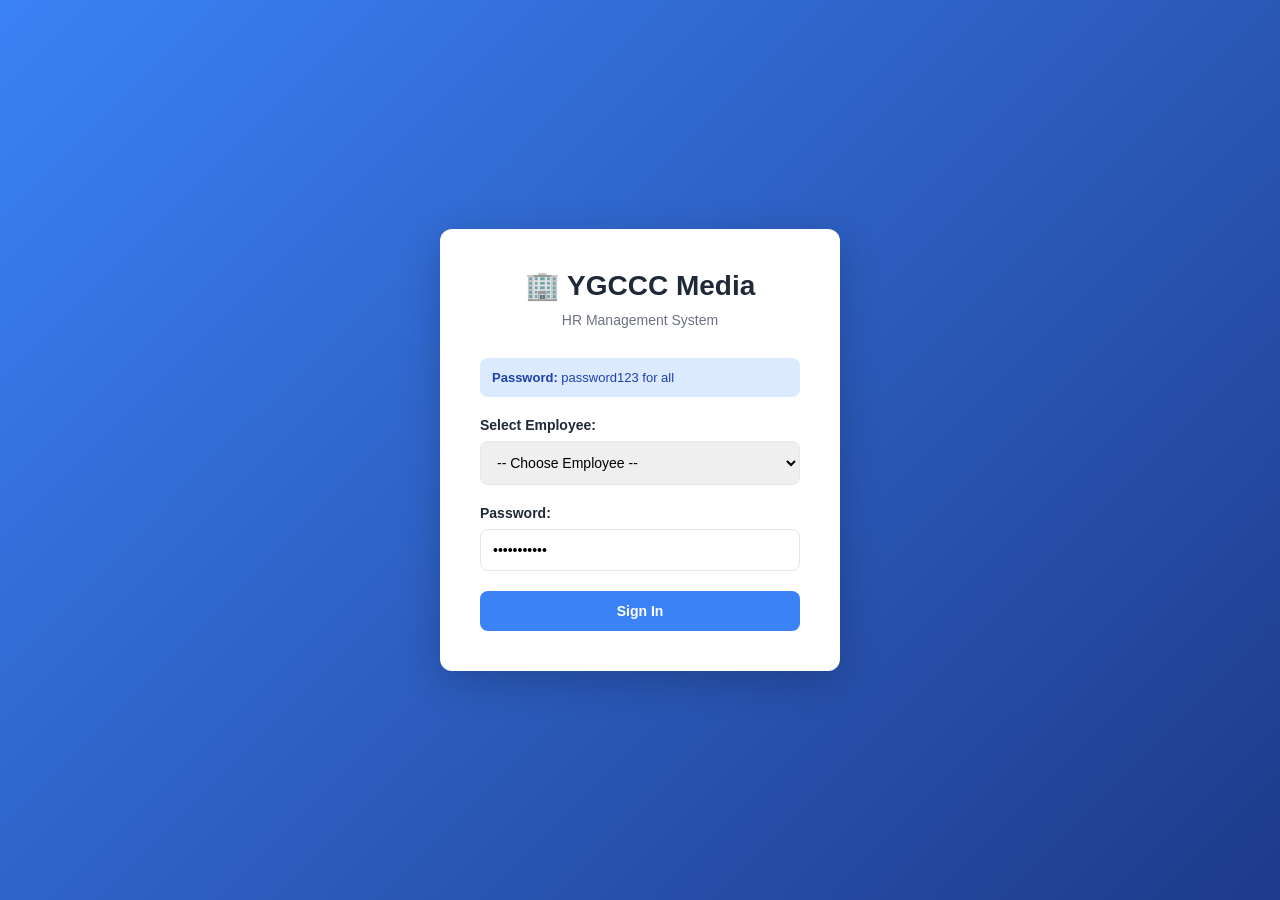
<file: public/index.html>
<!DOCTYPE html>
<html lang="en">
<head>
    <meta charset="UTF-8">
    <meta name="viewport" content="width=device-width, initial-scale=1.0">
    <title>YGCCC Media - HR Management System</title>
    <style>
        * { margin: 0; padding: 0; box-sizing: border-box; }
        :root {
            --primary: #3b82f6;
            --secondary: #10b981;
            --danger: #ef4444;
            --dark: #1f2937;
            --light: #f3f4f6;
        }
        body {
            font-family: -apple-system, BlinkMacSystemFont, 'Segoe UI', Roboto, sans-serif;
            background: var(--light);
            color: var(--dark);
        }
        .login-page {
            display: flex;
            align-items: center;
            justify-content: center;
            min-height: 100vh;
            background: linear-gradient(135deg, var(--primary) 0%, #1e3a8a 100%);
        }
        .login-box {
            background: white;
            border-radius: 12px;
            padding: 40px;
            box-shadow: 0 10px 40px rgba(0, 0, 0, 0.2);
            width: 100%;
            max-width: 400px;
        }
        .login-box h1 { text-align: center; font-size: 28px; margin-bottom: 10px; }
        .login-box p { text-align: center; color: #6b7280; margin-bottom: 30px; font-size: 14px; }
        .form-group { margin-bottom: 20px; }
        label { display: block; font-weight: 600; margin-bottom: 8px; font-size: 14px; }
        input, select { width: 100%; padding: 12px; border: 1px solid #e5e7eb; border-radius: 8px; font-size: 14px; font-family: inherit; }
        input:focus, select:focus { outline: none; border-color: var(--primary); box-shadow: 0 0 0 3px rgba(59, 130, 246, 0.1); }
        .btn { width: 100%; padding: 12px; border: none; border-radius: 8px; font-size: 14px; font-weight: 600; cursor: pointer; transition: all 0.3s; background: var(--primary); color: white; }
        .btn:hover { background: #2563eb; }
        .error { background: #fee2e2; color: #7f1d1d; padding: 12px; border-radius: 8px; margin-bottom: 20px; display: none; }
        .error.show { display: block; }
        .info-box { background: #dbeafe; color: #1e40af; padding: 12px; border-radius: 8px; margin-bottom: 20px; font-size: 13px; }

        .dashboard-page { display: none; }
        .dashboard-page.active { display: flex; min-height: 100vh; }
        .sidebar { width: 250px; background: var(--dark); color: white; padding: 20px; height: 100vh; overflow-y: auto; position: fixed; }
        .sidebar h2 { font-size: 20px; margin-bottom: 20px; }
        .user-info { background: rgba(255, 255, 255, 0.1); padding: 12px; border-radius: 8px; margin-bottom: 20px; font-size: 13px; }
        .user-info .name { font-weight: 600; margin-bottom: 5px; }
        .nav { display: flex; flex-direction: column; gap: 10px; }
        .nav-btn { padding: 12px 16px; border: none; background: rgba(255, 255, 255, 0.1); color: white; border-radius: 8px; cursor: pointer; text-align: left; font-size: 14px; transition: all 0.3s; }
        .nav-btn:hover { background: rgba(255, 255, 255, 0.2); }
        .nav-btn.active { background: var(--primary); }
        .admin-section { margin-top: 20px; padding-top: 20px; border-top: 1px solid rgba(255, 255, 255, 0.1); display: none; }
        .admin-section.active { display: block; }
        .logout-btn { width: 100%; padding: 12px; background: var(--danger); color: white; border: none; border-radius: 8px; cursor: pointer; font-weight: 600; margin-top: 20px; }
        .main-content { margin-left: 250px; flex: 1; padding: 30px; overflow-y: auto; }
        h1 { font-size: 28px; margin-bottom: 30px; }
        .section { display: none; }
        .section.active { display: block; }
        .card { background: white; border-radius: 12px; padding: 20px; box-shadow: 0 1px 3px rgba(0, 0, 0, 0.1); margin-bottom: 20px; }
        table { width: 100%; border-collapse: collapse; margin-top: 15px; }
        th { padding: 12px; text-align: left; font-weight: 600; background: var(--light); border-bottom: 2px solid #e5e7eb; }
        td { padding: 12px; border-bottom: 1px solid #e5e7eb; }
        tr:hover { background: var(--light); }
        .badge { display: inline-block; padding: 4px 12px; border-radius: 4px; font-size: 12px; font-weight: 600; }
        .badge-admin { background: #fef3c7; color: #92400e; }
        .badge-employee { background: #d1fae5; color: #065f46; }
        .btn-small { padding: 6px 12px; font-size: 12px; width: auto; background: var(--primary); color: white; border: none; border-radius: 6px; cursor: pointer; margin-right: 5px; }
        .btn-small.danger { background: var(--danger); }
        .modal { display: none; position: fixed; top: 0; left: 0; right: 0; bottom: 0; background: rgba(0, 0, 0, 0.5); z-index: 1000; align-items: center; justify-content: center; }
        .modal.active { display: flex; }
        .modal-content { background: white; border-radius: 12px; padding: 30px; max-width: 500px; width: 90%; box-shadow: 0 10px 40px rgba(0, 0, 0, 0.2); }
        .modal-header { font-size: 20px; font-weight: 600; margin-bottom: 20px; }
        .modal-footer { display: flex; gap: 10px; justify-content: flex-end; margin-top: 20px; }
    </style>
</head>
<body>

<!-- LOGIN PAGE -->
<div id="loginPage" class="login-page">
    <div class="login-box">
        <h1>🏢 YGCCC Media</h1>
        <p>HR Management System</p>
        <div class="info-box"><strong>Password:</strong> password123 for all</div>
        <div id="errorMsg" class="error"></div>
        <div class="form-group">
            <label>Select Employee:</label>
            <select id="employeeSelect">
                <option value="">-- Choose Employee --</option>
                <option value="1">George Yu</option>
                <option value="2">Lizzy Loren Jangao</option>
                <option value="3">Karoline San Miguel</option>
                <option value="4">Myka Hosmillo</option>
                <option value="5">Muhammad Bin Taimur</option>
                <option value="6">HR Manager</option>
                <option value="7">Eryl Karl Agustin</option>
                <option value="8">Aditya Yata</option>
                <option value="9">Demir Dumanlar</option>
                <option value="10">Ann</option>
                <option value="11">Konstantin</option>
            </select>
        </div>
        <div class="form-group">
            <label>Password:</label>
            <input type="password" id="passwordInput" value="password123">
        </div>
        <button class="btn" onclick="handleLogin()">Sign In</button>
    </div>
</div>

<!-- DASHBOARD -->
<div id="dashboardPage" class="dashboard-page">
    <div class="sidebar">
        <h2>📊 HR System</h2>
        <div class="user-info">
            <div class="name" id="userName">User</div>
            <div id="userRole">Employee</div>
        </div>

        <nav class="nav">
            <button class="nav-btn active" onclick="switchPage('dashboard')">📊 Dashboard</button>
            <button class="nav-btn" onclick="switchPage('clock')">⏰ Clock In/Out</button>
            <button class="nav-btn" onclick="switchPage('timeoff')">🗓️ Time Off</button>
        </nav>

        <div id="adminPanel" class="admin-section">
            <div style="font-size: 12px; font-weight: 600; margin-bottom: 10px; opacity: 0.7;">ADMIN ONLY</div>
            <button class="nav-btn" onclick="switchPage('manage')">✏️ Manage Employees</button>
            <button class="nav-btn" onclick="switchPage('approvals')">✅ Leave Approvals</button>
        </div>

        <button class="logout-btn" onclick="handleLogout()">Logout</button>
    </div>

    <div class="main-content">
        <!-- DASHBOARD SECTION -->
        <div id="dashboard" class="section active">
            <h1>Dashboard</h1>
            <div class="card">
                <h2>Welcome, <span id="dashboardName">User</span>!</h2>
                <p style="color: #6b7280; margin-top: 10px;">Role: <strong id="dashboardRole">Employee</strong></p>
            </div>
        </div>

        <!-- CLOCK IN/OUT SECTION -->
        <div id="clock" class="section">
            <h1>Clock In/Out</h1>
            <div class="card">
                <div style="font-size: 48px; font-weight: bold; text-align: center; margin: 30px 0;" id="clockTime">00:00:00</div>
                <div style="text-align: center;">
                    <button class="btn" style="width: auto; padding: 12px 30px; margin-right: 10px;" onclick="clockIn()">✓ Clock In</button>
                    <button class="btn" style="width: auto; padding: 12px 30px; background: var(--danger);" onclick="clockOut()">✕ Clock Out</button>
                </div>
                <div style="margin-top: 30px; padding: 20px; background: var(--light); border-radius: 8px;">
                    <p><strong>Clock In:</strong> <span id="inTime">--:--</span></p>
                    <p><strong>Clock Out:</strong> <span id="outTime">--:--</span></p>
                    <p><strong>Hours Today:</strong> <span id="hoursToday">0h 0m</span></p>
                </div>
            </div>
        </div>

        <!-- TIME OFF SECTION -->
        <div id="timeoff" class="section">
            <h1>Time Off</h1>
            <div class="card">
                <button class="btn" style="width: auto; margin-bottom: 20px;" onclick="openTimeOffModal()">+ Request Time Off</button>
                <div id="timeoffRequests"></div>
            </div>
        </div>

        <!-- ADMIN: MANAGE EMPLOYEES -->
        <div id="manage" class="section">
            <h1>Manage Employees</h1>
            <div class="card">
                <button class="btn" style="width: auto; margin-bottom: 20px;" onclick="openAddEmployeeModal()">+ Add Employee</button>
                <table>
                    <thead>
                        <tr><th>Name</th><th>Department</th><th>Position</th><th>Role</th><th>Action</th></tr>
                    </thead>
                    <tbody id="manageTable"></tbody>
                </table>
            </div>
        </div>

        <!-- ADMIN: APPROVALS -->
        <div id="approvals" class="section">
            <h1>Leave Approvals</h1>
            <div class="card" id="approvalsContainer"></div>
        </div>
    </div>
</div>

<!-- MODALS -->
<div id="timeOffModal" class="modal">
    <div class="modal-content">
        <div class="modal-header">Request Time Off</div>
        <div class="form-group">
            <label>Leave Type:</label>
            <select id="leaveType">
                <option>Vacation</option>
                <option>Sick Leave</option>
                <option>Personal</option>
            </select>
        </div>
        <div class="form-group">
            <label>Start Date:</label>
            <input type="date" id="startDate">
        </div>
        <div class="form-group">
            <label>End Date:</label>
            <input type="date" id="endDate">
        </div>
        <div class="modal-footer">
            <button class="btn" style="width: auto;" onclick="closeTimeOffModal()">Cancel</button>
            <button class="btn" style="width: auto; background: var(--secondary);" onclick="submitTimeOff()">Submit</button>
        </div>
    </div>
</div>

<div id="addEmployeeModal" class="modal">
    <div class="modal-content">
        <div class="modal-header">Add Employee</div>
        <div class="form-group">
            <label>Name:</label>
            <input type="text" id="newEmpName" placeholder="Full Name">
        </div>
        <div class="form-group">
            <label>Department:</label>
            <input type="text" id="newEmpDept" placeholder="Department">
        </div>
        <div class="form-group">
            <label>Position:</label>
            <input type="text" id="newEmpPos" placeholder="Position">
        </div>
        <div class="form-group">
            <label>Role:</label>
            <select id="newEmpRole">
                <option value="employee">Employee</option>
                <option value="admin">Admin</option>
            </select>
        </div>
        <div class="modal-footer">
            <button class="btn" style="width: auto;" onclick="closeAddEmployeeModal()">Cancel</button>
            <button class="btn" style="width: auto; background: var(--secondary);" onclick="addEmployee()">Add</button>
        </div>
    </div>
</div>

<script>
const employeeData = [
    { id: 1, name: 'George Yu', dept: 'Executive', position: 'CEO', role: 'admin', pass: 'password123' },
    { id: 2, name: 'Lizzy Loren Jangao', dept: 'Finance', position: 'Accounting', role: 'employee', pass: 'password123' },
    { id: 3, name: 'Karoline San Miguel', dept: 'YDS', position: 'Project Manager', role: 'employee', pass: 'password123' },
    { id: 4, name: 'Myka Hosmillo', dept: 'YD', position: 'Outreach', role: 'employee', pass: 'password123' },
    { id: 5, name: 'Muhammad Bin Taimur', dept: 'Engineering', position: 'Automations Engineer', role: 'employee', pass: 'password123' },
    { id: 6, name: 'HR Manager', dept: 'HR', position: 'Manager', role: 'admin', pass: 'password123' },
    { id: 7, name: 'Eryl Karl Agustin', dept: 'YDS & HR', position: 'Project Manager & HR', role: 'employee', pass: 'password123' },
    { id: 8, name: 'Aditya Yata', dept: 'AHS', position: 'Project Manager', role: 'employee', pass: 'password123' },
    { id: 9, name: 'Demir Dumanlar', dept: 'YGCCC', position: 'Operations Slate', role: 'employee', pass: 'password123' },
    { id: 10, name: 'Ann', dept: 'Finance', position: 'Accounting Lead', role: 'employee', pass: 'password123' },
    { id: 11, name: 'Konstantin', dept: 'AHS', position: 'Co-founder', role: 'admin', pass: 'password123' }
];

let currentUser = null;
let leaveRequests = [];
let userClockIn = null;
let userClockOut = null;

function populateEmployees() {
    const select = document.getElementById('employeeSelect');
    select.innerHTML = '<option value="">-- Choose Employee --</option>';
    employeeData.forEach(emp => {
        const option = document.createElement('option');
        option.value = emp.id;
        option.textContent = emp.name;
        select.appendChild(option);
    });
}

function handleLogin() {
    const empId = parseInt(document.getElementById('employeeSelect').value);
    const password = document.getElementById('passwordInput').value;
    const errorMsg = document.getElementById('errorMsg');

    console.log('Login attempt - ID:', empId, 'Password:', password);

    if (!empId || empId === 0) {
        errorMsg.textContent = '⚠️ Please select an employee';
        errorMsg.classList.add('show');
        return;
    }

    const emp = employeeData.find(e => e.id === empId);
    console.log('Found employee:', emp);

    if (emp && emp.pass === password) {
        currentUser = emp;
        errorMsg.classList.remove('show');
        showDashboard();
    } else {
        errorMsg.textContent = '❌ Invalid password';
        errorMsg.classList.add('show');
    }
}

function showDashboard() {
    document.getElementById('loginPage').style.display = 'none';
    document.getElementById('dashboardPage').classList.add('active');
    document.getElementById('userName').textContent = currentUser.name;
    document.getElementById('dashboardName').textContent = currentUser.name;
    document.getElementById('dashboardRole').textContent = currentUser.role.toUpperCase();
    document.getElementById('userRole').textContent = '👨‍💼 ' + (currentUser.role === 'admin' ? 'Admin' : 'Employee');

    if (currentUser.role === 'admin') {
        document.getElementById('adminPanel').classList.add('active');
        renderManage();
        renderApprovals();
    } else {
        document.getElementById('adminPanel').classList.remove('active');
    }

    updateClock();
    setInterval(updateClock, 1000);
}

function handleLogout() {
    currentUser = null;
    document.getElementById('dashboardPage').classList.remove('active');
    document.getElementById('loginPage').style.display = 'flex';
    document.getElementById('employeeSelect').value = '';
}

function switchPage(pageId) {
    const adminPages = ['manage', 'approvals'];
    if (adminPages.includes(pageId) && currentUser.role !== 'admin') {
        alert('❌ Admin only');
        return;
    }

    document.querySelectorAll('.section').forEach(s => s.classList.remove('active'));
    document.querySelectorAll('.nav-btn').forEach(b => b.classList.remove('active'));
    document.getElementById(pageId).classList.add('active');
    event.target.classList.add('active');
}

function updateClock() {
    const now = new Date();
    document.getElementById('clockTime').textContent = now.toLocaleTimeString();
}

function clockIn() {
    userClockIn = new Date();
    const time = userClockIn.toLocaleTimeString([], {hour: '2-digit', minute:'2-digit', hour12: false});
    document.getElementById('inTime').textContent = time;
    alert('✅ Clocked in at ' + time);
}

function clockOut() {
    if (!userClockIn) {
        alert('⚠️ Clock in first');
        return;
    }
    userClockOut = new Date();
    const time = userClockOut.toLocaleTimeString([], {hour: '2-digit', minute:'2-digit', hour12: false});
    document.getElementById('outTime').textContent = time;
    const h = Math.floor((userClockOut - userClockIn) / 3600000);
    const m = Math.floor(((userClockOut - userClockIn) % 3600000) / 60000);
    document.getElementById('hoursToday').textContent = h + 'h ' + m + 'm';
    alert('✅ Clocked out at ' + time);
}

function openTimeOffModal() {
    document.getElementById('timeOffModal').classList.add('active');
}

function closeTimeOffModal() {
    document.getElementById('timeOffModal').classList.remove('active');
}

function submitTimeOff() {
    const type = document.getElementById('leaveType').value;
    const start = document.getElementById('startDate').value;
    const end = document.getElementById('endDate').value;

    if (!start || !end) {
        alert('⚠️ Please fill in all dates');
        return;
    }

    leaveRequests.push({
        id: leaveRequests.length + 1,
        empId: currentUser.id,
        empName: currentUser.name,
        type: type,
        start: start,
        end: end,
        status: 'pending',
        requestDate: new Date().toLocaleDateString()
    });

    alert('✅ Time off request submitted!');
    closeTimeOffModal();
    renderTimeOff();
}

function renderTimeOff() {
    const myRequests = leaveRequests.filter(r => r.empId === currentUser.id);
    const container = document.getElementById('timeoffRequests');

    if (myRequests.length === 0) {
        container.innerHTML = '<p style="color: #6b7280;">No requests yet</p>';
        return;
    }

    container.innerHTML = myRequests.map(r => `
        <div style="padding: 15px; background: var(--light); border-radius: 8px; margin-bottom: 10px;">
            <p><strong>${r.type}</strong> - ${r.start} to ${r.end}</p>
            <p style="font-size: 12px; color: #6b7280;">Requested: ${r.requestDate}</p>
            <span style="display: inline-block; padding: 4px 12px; border-radius: 4px; font-size: 12px; background: #fef3c7; color: #92400e;">${r.status.toUpperCase()}</span>
        </div>
    `).join('');
}

function openAddEmployeeModal() {
    document.getElementById('addEmployeeModal').classList.add('active');
}

function closeAddEmployeeModal() {
    document.getElementById('addEmployeeModal').classList.remove('active');
}

function addEmployee() {
    const name = document.getElementById('newEmpName').value.trim();
    const dept = document.getElementById('newEmpDept').value.trim();
    const pos = document.getElementById('newEmpPos').value.trim();
    const role = document.getElementById('newEmpRole').value;

    if (!name || !dept || !pos) {
        alert('⚠️ Please fill in all fields');
        return;
    }

    const newId = Math.max(...employeeData.map(e => e.id)) + 1;
    employeeData.push({
        id: newId,
        name: name,
        dept: dept,
        position: pos,
        role: role,
        pass: 'password123'
    });

    alert('✅ Employee added!');
    closeAddEmployeeModal();
    populateEmployees();
    renderManage();
}

function deleteEmployee(id) {
    if (confirm('Delete this employee?')) {
        const index = employeeData.findIndex(e => e.id === id);
        if (index > -1) {
            employeeData.splice(index, 1);
            alert('✅ Employee deleted!');
            populateEmployees();
            renderManage();
        }
    }
}

function renderManage() {
    const tbody = document.getElementById('manageTable');
    tbody.innerHTML = employeeData.map(e => `
        <tr>
            <td>${e.name}</td>
            <td>${e.dept}</td>
            <td>${e.position}</td>
            <td><span class="badge ${e.role === 'admin' ? 'badge-admin' : 'badge-employee'}">${e.role.toUpperCase()}</span></td>
            <td><button class="btn-small danger" onclick="deleteEmployee(${e.id})">Delete</button></td>
        </tr>
    `).join('');
}

function renderApprovals() {
    const pending = leaveRequests.filter(r => r.status === 'pending');
    const container = document.getElementById('approvalsContainer');

    if (pending.length === 0) {
        container.innerHTML = '<p style="color: #6b7280;">No pending requests</p>';
        return;
    }

    container.innerHTML = pending.map(r => `
        <div style="padding: 15px; background: var(--light); border-radius: 8px; margin-bottom: 10px; display: flex; justify-content: space-between; align-items: center;">
            <div>
                <p><strong>${r.empName}</strong> - ${r.type}</p>
                <p style="font-size: 12px; color: #6b7280;">${r.start} to ${r.end}</p>
            </div>
            <div>
                <button class="btn-small" onclick="approveRequest(${r.id})">Approve</button>
                <button class="btn-small danger" onclick="rejectRequest(${r.id})">Reject</button>
            </div>
        </div>
    `).join('');
}

function approveRequest(id) {
    const req = leaveRequests.find(r => r.id === id);
    if (req) {
        req.status = 'approved';
        alert('✅ Request approved!');
        renderApprovals();
    }
}

function rejectRequest(id) {
    const req = leaveRequests.find(r => r.id === id);
    if (req) {
        req.status = 'rejected';
        alert('❌ Request rejected!');
        renderApprovals();
    }
}

window.onclick = (e) => {
    const modals = ['timeOffModal', 'addEmployeeModal'];
    modals.forEach(id => {
        if (e.target === document.getElementById(id)) {
            document.getElementById(id).classList.remove('active');
        }
    });
};

// Initialize
populateEmployees();
</script>

</body>
</html>
</file>
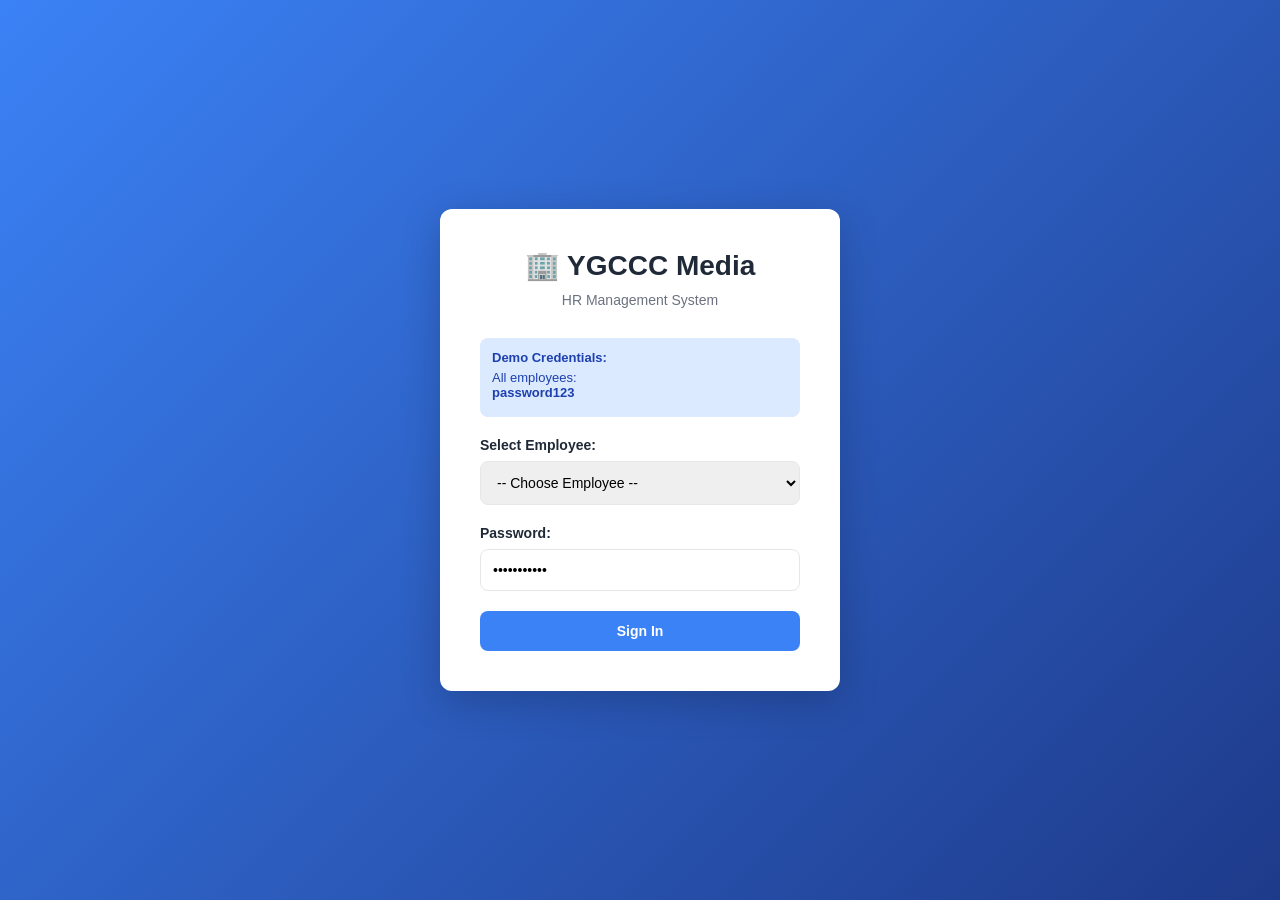
<file: public/dashboard-v2.html>
<!DOCTYPE html>
<html lang="en">
<head>
    <meta charset="UTF-8">
    <meta name="viewport" content="width=device-width, initial-scale=1.0">
    <title>YGCCC Media - HR Dashboard</title>
    <style>
        * {
            margin: 0;
            padding: 0;
            box-sizing: border-box;
        }

        :root {
            --primary: #3b82f6;
            --secondary: #10b981;
            --danger: #ef4444;
            --dark: #1f2937;
            --light: #f3f4f6;
            --border: #e5e7eb;
        }

        body {
            font-family: -apple-system, BlinkMacSystemFont, 'Segoe UI', Roboto, sans-serif;
            background: var(--light);
            color: var(--dark);
        }

        /* LOGIN PAGE */
        .login-page {
            display: flex;
            align-items: center;
            justify-content: center;
            min-height: 100vh;
            background: linear-gradient(135deg, var(--primary) 0%, #1e3a8a 100%);
        }

        .login-box {
            background: white;
            border-radius: 12px;
            padding: 40px;
            box-shadow: 0 10px 40px rgba(0, 0, 0, 0.2);
            width: 100%;
            max-width: 400px;
        }

        .login-box h1 {
            text-align: center;
            font-size: 28px;
            margin-bottom: 10px;
            color: var(--dark);
        }

        .login-box p {
            text-align: center;
            color: #6b7280;
            margin-bottom: 30px;
            font-size: 14px;
        }

        .form-group {
            margin-bottom: 20px;
        }

        label {
            display: block;
            font-weight: 600;
            margin-bottom: 8px;
            color: var(--dark);
            font-size: 14px;
        }

        input, select {
            width: 100%;
            padding: 12px;
            border: 1px solid var(--border);
            border-radius: 8px;
            font-size: 14px;
            font-family: inherit;
        }

        input:focus, select:focus {
            outline: none;
            border-color: var(--primary);
            box-shadow: 0 0 0 3px rgba(59, 130, 246, 0.1);
        }

        .btn {
            width: 100%;
            padding: 12px;
            border: none;
            border-radius: 8px;
            font-size: 14px;
            font-weight: 600;
            cursor: pointer;
            transition: all 0.3s;
        }

        .btn-primary {
            background: var(--primary);
            color: white;
        }

        .btn-primary:hover {
            background: #2563eb;
        }

        .error {
            background: #fee2e2;
            color: #7f1d1d;
            padding: 12px;
            border-radius: 8px;
            margin-bottom: 20px;
            display: none;
        }

        .error.show {
            display: block;
        }

        .demo-info {
            background: #dbeafe;
            color: #1e40af;
            padding: 12px;
            border-radius: 8px;
            margin-bottom: 20px;
            font-size: 13px;
        }

        .demo-info strong {
            display: block;
            margin-bottom: 5px;
        }

        /* DASHBOARD */
        .dashboard-page {
            display: none;
        }

        .dashboard-page.active {
            display: flex;
            min-height: 100vh;
        }

        .sidebar {
            width: 250px;
            background: var(--dark);
            color: white;
            padding: 20px;
            position: fixed;
            height: 100vh;
            overflow-y: auto;
        }

        .sidebar h2 {
            font-size: 20px;
            margin-bottom: 20px;
            display: flex;
            align-items: center;
            gap: 10px;
        }

        .user-info {
            background: rgba(255, 255, 255, 0.1);
            padding: 12px;
            border-radius: 8px;
            margin-bottom: 20px;
            font-size: 13px;
        }

        .user-info .name {
            font-weight: 600;
            margin-bottom: 5px;
        }

        .nav {
            display: flex;
            flex-direction: column;
            gap: 10px;
        }

        .nav-btn {
            padding: 12px 16px;
            border: none;
            background: rgba(255, 255, 255, 0.1);
            color: white;
            border-radius: 8px;
            cursor: pointer;
            text-align: left;
            font-size: 14px;
            transition: all 0.3s;
        }

        .nav-btn:hover {
            background: rgba(255, 255, 255, 0.2);
        }

        .nav-btn.active {
            background: var(--primary);
        }

        .admin-section {
            margin-top: 20px;
            padding-top: 20px;
            border-top: 1px solid rgba(255, 255, 255, 0.1);
            display: none;
        }

        .admin-section.active {
            display: block;
        }

        .logout-btn {
            width: 100%;
            padding: 12px;
            background: var(--danger);
            color: white;
            border: none;
            border-radius: 8px;
            cursor: pointer;
            font-weight: 600;
            margin-top: auto;
            display: block;
        }

        .main-content {
            margin-left: 250px;
            flex: 1;
            padding: 30px;
        }

        h1 {
            font-size: 28px;
            margin-bottom: 30px;
            color: var(--dark);
        }

        h2 {
            font-size: 20px;
            margin-top: 20px;
            margin-bottom: 15px;
            color: var(--dark);
        }

        .section {
            display: none;
        }

        .section.active {
            display: block;
        }

        .card {
            background: white;
            border-radius: 12px;
            padding: 20px;
            box-shadow: 0 1px 3px rgba(0, 0, 0, 0.1);
            margin-bottom: 20px;
        }

        .grid {
            display: grid;
            grid-template-columns: repeat(auto-fit, minmax(250px, 1fr));
            gap: 20px;
            margin-bottom: 20px;
        }

        .stat-box {
            background: white;
            padding: 20px;
            border-radius: 12px;
            box-shadow: 0 1px 3px rgba(0, 0, 0, 0.1);
            text-align: center;
        }

        .stat-number {
            font-size: 32px;
            font-weight: bold;
            color: var(--primary);
            margin: 10px 0;
        }

        .stat-label {
            font-size: 14px;
            color: #6b7280;
        }

        table {
            width: 100%;
            border-collapse: collapse;
            margin-top: 15px;
        }

        th {
            padding: 12px;
            text-align: left;
            font-weight: 600;
            background: var(--light);
            border-bottom: 2px solid var(--border);
        }

        td {
            padding: 12px;
            border-bottom: 1px solid var(--border);
        }

        tr:hover {
            background: var(--light);
        }

        .badge {
            display: inline-block;
            padding: 4px 12px;
            border-radius: 4px;
            font-size: 12px;
            font-weight: 600;
        }

        .badge-success {
            background: #d1fae5;
            color: #065f46;
        }

        .badge-danger {
            background: #fee2e2;
            color: #7f1d1d;
        }

        .badge-warning {
            background: #fef3c7;
            color: #92400e;
        }

        .btn-small {
            padding: 6px 12px;
            font-size: 12px;
            background: var(--primary);
            color: white;
            border: none;
            border-radius: 6px;
            cursor: pointer;
            margin-right: 5px;
        }

        .btn-small.danger {
            background: var(--danger);
        }

        .clock-display {
            font-size: 36px;
            font-weight: bold;
            color: var(--dark);
            font-family: 'Courier New', monospace;
            text-align: center;
            margin: 20px 0;
        }

        .btn-large {
            padding: 12px 24px;
            font-size: 16px;
            background: var(--secondary);
            color: white;
            border: none;
            border-radius: 8px;
            cursor: pointer;
            margin-right: 10px;
            margin-bottom: 10px;
        }

        .btn-large.danger {
            background: var(--danger);
        }

        @media (max-width: 768px) {
            .sidebar {
                width: 200px;
            }

            .main-content {
                margin-left: 200px;
            }
        }
    </style>
</head>
<body>

<!-- LOGIN PAGE -->
<div id="loginPage" class="login-page">
    <div class="login-box">
        <h1>🏢 YGCCC Media</h1>
        <p>HR Management System</p>

        <div class="demo-info">
            <strong>Demo Credentials:</strong>
            All employees: <strong>password123</strong>
        </div>

        <div id="errorMsg" class="error"></div>

        <div class="form-group">
            <label>Select Employee:</label>
            <select id="employeeSelect">
                <option value="">-- Choose Employee --</option>
            </select>
        </div>

        <div class="form-group">
            <label>Password:</label>
            <input type="password" id="passwordInput" value="password123">
        </div>

        <button class="btn btn-primary" onclick="handleLogin()">Sign In</button>
    </div>
</div>

<!-- DASHBOARD -->
<div id="dashboardPage" class="dashboard-page">
    <div class="sidebar">
        <h2>📊 HR System</h2>

        <div class="user-info">
            <div class="name" id="userName">User</div>
            <div id="userRole">Employee</div>
        </div>

        <nav class="nav">
            <button class="nav-btn active" onclick="openSection('dashboard')">📊 Dashboard</button>
            <button class="nav-btn" onclick="openSection('clock')">⏰ Clock In/Out</button>
            <button class="nav-btn" onclick="openSection('employees')">👥 Employees</button>
        </nav>

        <div id="adminPanel" class="admin-section">
            <div style="font-size: 12px; font-weight: 600; margin-bottom: 10px; opacity: 0.7;">ADMIN TOOLS</div>
            <button class="nav-btn" onclick="openSection('add-employee')">➕ Add Employee</button>
            <button class="nav-btn" onclick="openSection('manage')">✏️ Manage Employees</button>
            <button class="nav-btn" onclick="openSection('approvals')">✅ Approvals</button>
        </div>

        <button class="logout-btn" onclick="handleLogout()">Logout</button>
    </div>

    <div class="main-content">
        <h1 id="pageTitle">Dashboard</h1>

        <!-- DASHBOARD SECTION -->
        <div id="dashboard" class="section active">
            <div class="grid">
                <div class="stat-box">
                    <div class="stat-label">Total Employees</div>
                    <div class="stat-number" id="totalEmps">11</div>
                </div>
                <div class="stat-box">
                    <div class="stat-label">Clocked In</div>
                    <div class="stat-number" id="clockedIn">0</div>
                </div>
                <div class="stat-box">
                    <div class="stat-label">Clocked Out</div>
                    <div class="stat-number" id="clockedOut">0</div>
                </div>
            </div>

            <div class="card">
                <h2>Team Status</h2>
                <table>
                    <thead>
                        <tr>
                            <th>Name</th>
                            <th>Department</th>
                            <th>Position</th>
                            <th>Status</th>
                            <th>Clock In</th>
                            <th>Clock Out</th>
                        </tr>
                    </thead>
                    <tbody id="statusTable"></tbody>
                </table>
            </div>
        </div>

        <!-- CLOCK IN/OUT SECTION -->
        <div id="clock" class="section">
            <div class="card">
                <h2>Clock In/Out</h2>
                <div class="clock-display" id="currentTime">00:00:00</div>
                <div style="text-align: center;">
                    <button class="btn-large" onclick="handleClockIn()">✓ Clock In</button>
                    <button class="btn-large danger" onclick="handleClockOut()">✕ Clock Out</button>
                </div>
                <div style="margin-top: 30px; padding: 20px; background: var(--light); border-radius: 8px;">
                    <p><strong>Clock In Time:</strong> <span id="displayIn">--:--</span></p>
                    <p><strong>Clock Out Time:</strong> <span id="displayOut">--:--</span></p>
                    <p><strong>Hours Worked:</strong> <span id="hoursWorked">0h 0m</span></p>
                </div>
            </div>
        </div>

        <!-- EMPLOYEES SECTION -->
        <div id="employees" class="section">
            <div class="card">
                <h2>Employee Directory</h2>
                <div id="employeeList"></div>
            </div>
        </div>

        <!-- ADD EMPLOYEE (ADMIN) -->
        <div id="add-employee" class="section">
            <div class="card">
                <h2>Add New Employee</h2>
                <div class="form-group">
                    <label>Full Name:</label>
                    <input type="text" id="newName" placeholder="Full Name">
                </div>
                <div class="form-group">
                    <label>Department:</label>
                    <input type="text" id="newDept" placeholder="Department">
                </div>
                <div class="form-group">
                    <label>Position:</label>
                    <input type="text" id="newPosition" placeholder="Position">
                </div>
                <div class="form-group">
                    <label>Role:</label>
                    <select id="newRole">
                        <option value="employee">Employee</option>
                        <option value="admin">Admin</option>
                    </select>
                </div>
                <button class="btn btn-primary" onclick="handleAddEmployee()">Add Employee</button>
            </div>
        </div>

        <!-- MANAGE EMPLOYEES (ADMIN) -->
        <div id="manage" class="section">
            <div class="card">
                <h2>Manage Employees</h2>
                <table>
                    <thead>
                        <tr>
                            <th>Name</th>
                            <th>Department</th>
                            <th>Position</th>
                            <th>Actions</th>
                        </tr>
                    </thead>
                    <tbody id="manageTable"></tbody>
                </table>
            </div>
        </div>

        <!-- APPROVALS (ADMIN) -->
        <div id="approvals" class="section">
            <div class="card">
                <h2>Clock Time Approvals</h2>
                <div id="approvalsContent"></div>
            </div>
        </div>
    </div>
</div>

<script>
    // EMPLOYEE DATA
    const employeeData = [
        { id: 1, name: 'George Yu', dept: 'Executive', position: 'CEO', role: 'admin', pass: 'password123', clockIn: '08:00', clockOut: '18:00', status: 'out' },
        { id: 2, name: 'Lizzy Loren Jangao', dept: 'Finance', position: 'Accounting', role: 'employee', pass: 'password123', clockIn: '09:00', clockOut: '17:30', status: 'out' },
        { id: 3, name: 'Karoline San Miguel', dept: 'YDS', position: 'Project Manager', role: 'employee', pass: 'password123', clockIn: '09:15', clockOut: null, status: 'in' },
        { id: 4, name: 'Myka Hosmillo', dept: 'YD', position: 'Outreach', role: 'employee', pass: 'password123', clockIn: '08:45', clockOut: null, status: 'in' },
        { id: 5, name: 'Muhammad Bin Taimur', dept: 'Engineering', position: 'Automations Engineer', role: 'employee', pass: 'password123', clockIn: '09:30', clockOut: '18:00', status: 'out' },
        { id: 6, name: 'Himaja Kosaraju', dept: 'HR', position: 'HR Manager', role: 'admin', pass: 'password123', clockIn: '09:00', clockOut: null, status: 'in' },
        { id: 7, name: 'Eryl Karl Agustin', dept: 'YDS & HR', position: 'Project Manager & HR', role: 'admin', pass: 'password123', clockIn: '09:45', clockOut: '17:45', status: 'out' },
        { id: 8, name: 'Aditya Yata', dept: 'AHS', position: 'Project Manager', role: 'employee', pass: 'password123', clockIn: '08:30', clockOut: null, status: 'in' },
        { id: 9, name: 'Demir Dumanlar', dept: 'YGCCC', position: 'Operations Slate', role: 'employee', pass: 'password123', clockIn: '09:00', clockOut: '17:00', status: 'out' },
        { id: 10, name: 'Ann', dept: 'Finance', position: 'Accounting Lead', role: 'employee', pass: 'password123', clockIn: '09:00', clockOut: '17:00', status: 'out' },
        { id: 11, name: 'Konstantin', dept: 'AHS', position: 'Co-founder & Project Lead', role: 'admin', pass: 'password123', clockIn: '08:45', clockOut: null, status: 'in' }
    ];

    let currentUser = null;
    let userClockIn = null;
    let userClockOut = null;

    // Initialize
    document.addEventListener('DOMContentLoaded', function() {
        console.log('Page loaded');
        populateEmployeeSelect();
        updateClock();
        setInterval(updateClock, 1000);
    });

    function populateEmployeeSelect() {
        const select = document.getElementById('employeeSelect');
        employeeData.forEach(emp => {
            const option = document.createElement('option');
            option.value = emp.id;
            option.textContent = emp.name;
            select.appendChild(option);
        });
    }

    function handleLogin() {
        const empId = document.getElementById('employeeSelect').value;
        const password = document.getElementById('passwordInput').value;
        const errorMsg = document.getElementById('errorMsg');

        if (!empId) {
            errorMsg.textContent = '⚠️ Please select an employee';
            errorMsg.classList.add('show');
            return;
        }

        const employee = employeeData.find(e => e.id == empId);

        if (employee && employee.pass === password) {
            currentUser = employee;
            errorMsg.classList.remove('show');
            showDashboard();
        } else {
            errorMsg.textContent = '❌ Invalid password';
            errorMsg.classList.add('show');
        }
    }

    function showDashboard() {
        document.getElementById('loginPage').style.display = 'none';
        document.getElementById('dashboardPage').classList.add('active');

        document.getElementById('userName').textContent = currentUser.name;
        document.getElementById('userRole').textContent = currentUser.role === 'admin' ? '👨‍💼 Admin' : '👤 Employee';

        if (currentUser.role === 'admin') {
            document.getElementById('adminPanel').classList.add('active');
        } else {
            document.getElementById('adminPanel').classList.remove('active');
        }

        openSection('dashboard');
    }

    function handleLogout() {
        currentUser = null;
        document.getElementById('dashboardPage').classList.remove('active');
        document.getElementById('loginPage').style.display = 'flex';
        document.getElementById('employeeSelect').value = '';
        document.getElementById('passwordInput').value = 'password123';
    }

    function openSection(sectionId) {
        document.querySelectorAll('.section').forEach(s => s.classList.remove('active'));
        document.querySelectorAll('.nav-btn').forEach(b => b.classList.remove('active'));
        document.getElementById(sectionId).classList.add('active');
        event.target.classList.add('active');

        const titles = {
            'dashboard': 'Dashboard',
            'clock': 'Clock In/Out',
            'employees': 'Employee Directory',
            'add-employee': 'Add Employee',
            'manage': 'Manage Employees',
            'approvals': 'Clock Approvals'
        };
        document.getElementById('pageTitle').textContent = titles[sectionId];

        if (sectionId === 'dashboard') renderDashboard();
        if (sectionId === 'employees') renderEmployees();
        if (sectionId === 'manage') renderManage();
        if (sectionId === 'approvals') renderApprovals();
    }

    function updateClock() {
        const now = new Date();
        document.getElementById('currentTime').textContent = now.toLocaleTimeString();
    }

    function handleClockIn() {
        userClockIn = new Date();
        const emp = employeeData.find(e => e.id === currentUser.id);
        emp.clockIn = userClockIn.toLocaleTimeString([], {hour: '2-digit', minute:'2-digit'});
        emp.status = 'in';
        document.getElementById('displayIn').textContent = emp.clockIn;
        alert('✅ Clocked in at ' + userClockIn.toLocaleTimeString());
        renderDashboard();
    }

    function handleClockOut() {
        if (!userClockIn) {
            alert('⚠️ Please clock in first');
            return;
        }
        userClockOut = new Date();
        const emp = employeeData.find(e => e.id === currentUser.id);
        emp.clockOut = userClockOut.toLocaleTimeString([], {hour: '2-digit', minute:'2-digit'});
        emp.status = 'out';
        document.getElementById('displayOut').textContent = emp.clockOut;

        const hours = Math.floor((userClockOut - userClockIn) / 3600000);
        const minutes = Math.floor(((userClockOut - userClockIn) % 3600000) / 60000);
        document.getElementById('hoursWorked').textContent = hours + 'h ' + minutes + 'm';
        alert('✅ Clocked out at ' + userClockOut.toLocaleTimeString());
        renderDashboard();
    }

    function renderDashboard() {
        const clockedIn = employeeData.filter(e => e.status === 'in').length;
        const clockedOut = employeeData.filter(e => e.status === 'out').length;

        document.getElementById('totalEmps').textContent = employeeData.length;
        document.getElementById('clockedIn').textContent = clockedIn;
        document.getElementById('clockedOut').textContent = clockedOut;

        const tbody = document.getElementById('statusTable');
        tbody.innerHTML = employeeData.map(emp => `
            <tr>
                <td>${emp.name}</td>
                <td>${emp.dept}</td>
                <td>${emp.position}</td>
                <td><span class="badge ${emp.status === 'in' ? 'badge-success' : 'badge-danger'}">${emp.status === 'in' ? 'Clocked In' : 'Clocked Out'}</span></td>
                <td>${emp.clockIn || '--:--'}</td>
                <td>${emp.clockOut || '--:--'}</td>
            </tr>
        `).join('');
    }

    function renderEmployees() {
        const container = document.getElementById('employeeList');
        container.innerHTML = employeeData.map(emp => `
            <div style="background: white; padding: 15px; margin-bottom: 10px; border-radius: 8px; border: 1px solid var(--border); display: flex; justify-content: space-between; align-items: center;">
                <div>
                    <h3 style="margin-bottom: 5px;">${emp.name}</h3>
                    <p style="font-size: 12px; color: #6b7280;">${emp.position} • ${emp.dept}</p>
                </div>
                <span class="badge ${emp.status === 'in' ? 'badge-success' : 'badge-danger'}">${emp.status === 'in' ? 'In' : 'Out'}</span>
            </div>
        `).join('');
    }

    function renderManage() {
        const tbody = document.getElementById('manageTable');
        tbody.innerHTML = employeeData.map(emp => `
            <tr>
                <td>${emp.name}</td>
                <td>${emp.dept}</td>
                <td>${emp.position}</td>
                <td>
                    <button class="btn-small" onclick="editEmployee(${emp.id})">Edit</button>
                    <button class="btn-small danger" onclick="deleteEmployee(${emp.id})">Delete</button>
                </td>
            </tr>
        `).join('');
    }

    function renderApprovals() {
        const container = document.getElementById('approvalsContent');
        const now = new Date();
        const todayDate = now.toLocaleDateString();

        container.innerHTML = employeeData.map(emp => {
            let hoursWorked = '--';
            if (emp.clockIn && emp.clockOut) {
                const inTime = new Date('2024-01-01 ' + emp.clockIn);
                const outTime = new Date('2024-01-01 ' + emp.clockOut);
                const hours = Math.floor((outTime - inTime) / 3600000);
                const minutes = Math.floor(((outTime - inTime) % 3600000) / 60000);
                hoursWorked = hours + 'h ' + minutes + 'm';
            }

            return `
                <div style="background: white; padding: 20px; margin-bottom: 15px; border-radius: 8px; border: 1px solid var(--border);">
                    <div style="display: flex; justify-content: space-between; align-items: start;">
                        <div style="flex: 1;">
                            <h3 style="margin-bottom: 10px; font-size: 16px;">${emp.name}</h3>
                            <div style="background: var(--light); padding: 12px; border-radius: 6px; margin-bottom: 10px; font-size: 13px;">
                                <p><strong>Department:</strong> ${emp.dept}</p>
                                <p><strong>Position:</strong> ${emp.position}</p>
                            </div>
                            <div style="display: grid; grid-template-columns: 1fr 1fr; gap: 15px; font-size: 13px;">
                                <div>
                                    <p><strong>📍 Clock In Time:</strong></p>
                                    <p style="color: var(--primary); font-weight: 600;">${emp.clockIn || '⏳ Pending'}</p>
                                </div>
                                <div>
                                    <p><strong>📍 Clock Out Time:</strong></p>
                                    <p style="color: var(--primary); font-weight: 600;">${emp.clockOut || '⏳ Pending'}</p>
                                </div>
                                <div>
                                    <p><strong>⏱️ Hours Worked:</strong></p>
                                    <p style="color: var(--secondary); font-weight: 600;">${hoursWorked}</p>
                                </div>
                                <div>
                                    <p><strong>📅 Request Date:</strong></p>
                                    <p style="color: var(--dark); font-weight: 600;">${todayDate}</p>
                                </div>
                            </div>
                            <div style="margin-top: 10px; font-size: 12px; color: #9ca3af;">
                                <p>⏰ Request submitted at: ${now.toLocaleTimeString()}</p>
                            </div>
                        </div>
                        <div style="display: flex; flex-direction: column; gap: 8px; margin-left: 20px;">
                            <button class="btn-small" onclick="approveTime(${emp.id})" style="background: var(--secondary); width: 100px;">✓ Approve</button>
                            <button class="btn-small danger" onclick="rejectTime(${emp.id})" style="width: 100px;">✕ Reject</button>
                            <button class="btn-small" onclick="editTime(${emp.id})" style="background: var(--warning); color: white; width: 100px;">✏️ Edit</button>
                        </div>
                    </div>
                </div>
            `;
        }).join('');
    }

    function handleAddEmployee() {
        const name = document.getElementById('newName').value;
        const dept = document.getElementById('newDept').value;
        const position = document.getElementById('newPosition').value;
        const role = document.getElementById('newRole').value;

        if (!name || !dept || !position) {
            alert('⚠️ Please fill in all fields');
            return;
        }

        const newEmp = {
            id: Math.max(...employeeData.map(e => e.id)) + 1,
            name, dept, position, role,
            pass: 'password123',
            clockIn: null,
            clockOut: null,
            status: 'out'
        };

        employeeData.push(newEmp);
        alert('✅ Employee added!');
        document.getElementById('newName').value = '';
        document.getElementById('newDept').value = '';
        document.getElementById('newPosition').value = '';
    }

    function editEmployee(id) {
        alert('✏️ Edit feature for employee ' + id);
    }

    function deleteEmployee(id) {
        if (confirm('Delete this employee?')) {
            const index = employeeData.findIndex(e => e.id === id);
            employeeData.splice(index, 1);
            alert('✅ Employee deleted!');
            renderManage();
        }
    }

    function approveTime(id) {
        const emp = employeeData.find(e => e.id === id);
        const now = new Date();
        alert('✅ Time approved for ' + emp.name + '\n\nApproved at: ' + now.toLocaleTimeString());
    }

    function rejectTime(id) {
        const emp = employeeData.find(e => e.id === id);
        const now = new Date();
        alert('❌ Time rejected for ' + emp.name + '\n\nRejected at: ' + now.toLocaleTimeString());
    }

    function editTime(id) {
        const emp = employeeData.find(e => e.id === id);
        const newIn = prompt('Enter Clock In time (HH:MM):', emp.clockIn || '09:00');
        if (newIn) {
            emp.clockIn = newIn;
            const newOut = prompt('Enter Clock Out time (HH:MM):', emp.clockOut || '17:00');
            if (newOut) {
                emp.clockOut = newOut;
                alert('✅ Clock times updated for ' + emp.name);
                renderApprovals();
            }
        }
    }
</script>

</body>
</html>
</file>
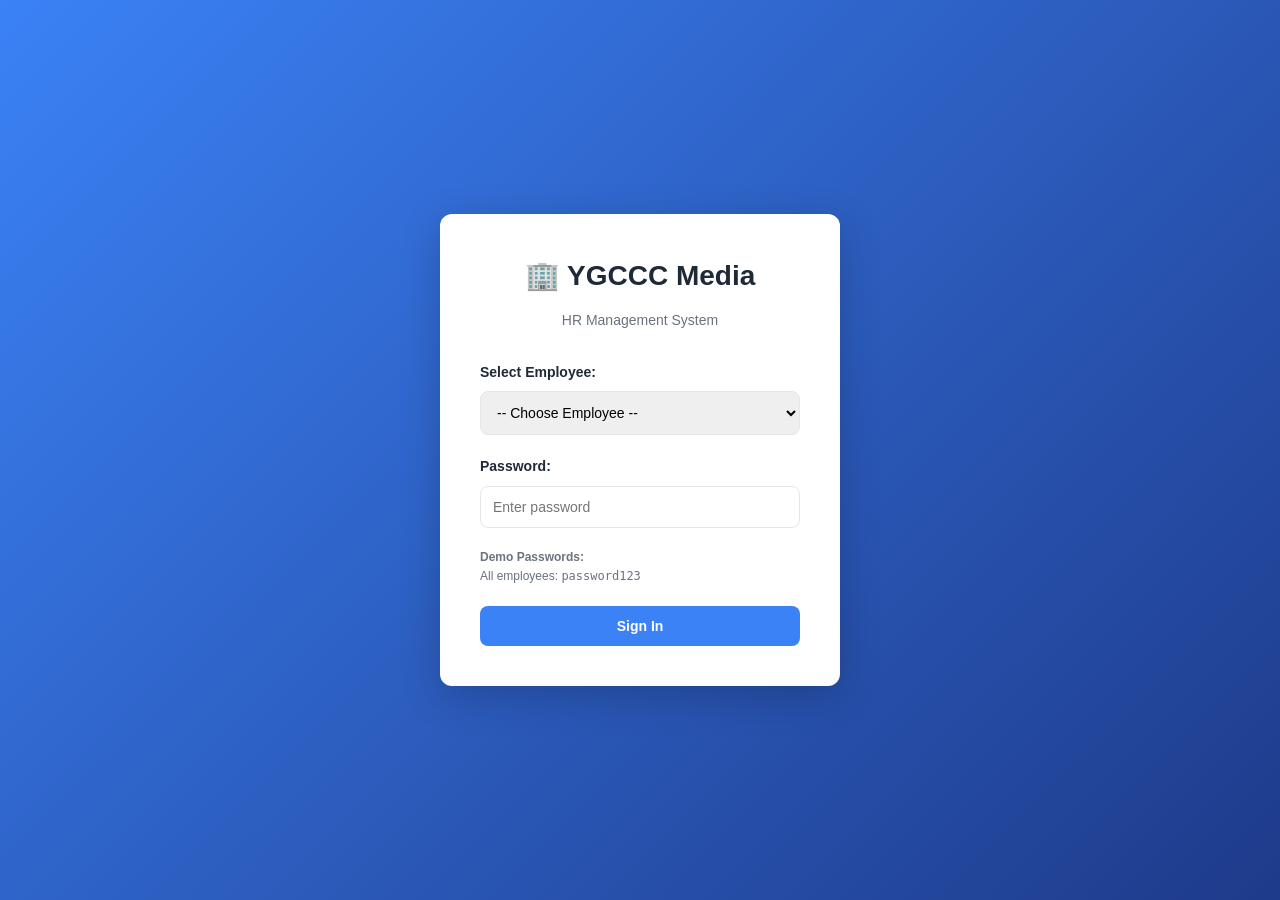
<file: public/dashboard.html>
<!DOCTYPE html>
<html lang="en">
<head>
    <meta charset="UTF-8">
    <meta name="viewport" content="width=device-width, initial-scale=1.0">
    <title>HR Management Dashboard - YGCCC Media</title>
    <style>
        * {
            margin: 0;
            padding: 0;
            box-sizing: border-box;
        }

        :root {
            --primary: #3b82f6;
            --secondary: #10b981;
            --danger: #ef4444;
            --warning: #f59e0b;
            --dark: #1f2937;
            --light: #f3f4f6;
            --border: #e5e7eb;
        }

        body {
            font-family: -apple-system, BlinkMacSystemFont, 'Segoe UI', Roboto, sans-serif;
            background: var(--light);
            color: var(--dark);
            line-height: 1.6;
        }

        /* LOGIN PAGE */
        .login-container {
            display: none;
            min-height: 100vh;
            background: linear-gradient(135deg, var(--primary) 0%, #1e3a8a 100%);
            display: flex;
            align-items: center;
            justify-content: center;
        }

        .login-container.active {
            display: flex;
        }

        .login-box {
            background: white;
            border-radius: 12px;
            padding: 40px;
            box-shadow: 0 10px 40px rgba(0, 0, 0, 0.2);
            width: 100%;
            max-width: 400px;
        }

        .login-header {
            text-align: center;
            margin-bottom: 30px;
        }

        .login-header h1 {
            font-size: 28px;
            margin-bottom: 10px;
            color: var(--dark);
        }

        .login-header p {
            color: #6b7280;
            font-size: 14px;
        }

        .form-group {
            margin-bottom: 20px;
        }

        label {
            display: block;
            font-weight: 600;
            margin-bottom: 8px;
            color: var(--dark);
            font-size: 14px;
        }

        input, select {
            width: 100%;
            padding: 12px;
            border: 1px solid var(--border);
            border-radius: 8px;
            font-size: 14px;
            font-family: inherit;
        }

        input:focus, select:focus {
            outline: none;
            border-color: var(--primary);
            box-shadow: 0 0 0 3px rgba(59, 130, 246, 0.1);
        }

        .btn {
            padding: 12px 24px;
            border: none;
            border-radius: 8px;
            cursor: pointer;
            font-size: 14px;
            font-weight: 600;
            transition: all 0.3s;
            width: 100%;
        }

        .btn-primary {
            background: var(--primary);
            color: white;
        }

        .btn-primary:hover {
            background: #2563eb;
        }

        .btn-success {
            background: var(--secondary);
            color: white;
        }

        .btn-danger {
            background: var(--danger);
            color: white;
        }

        .btn-danger:hover {
            background: #dc2626;
        }

        .btn-secondary {
            background: #6b7280;
            color: white;
        }

        .error-message {
            background: #fee2e2;
            color: #7f1d1d;
            padding: 12px;
            border-radius: 8px;
            margin-bottom: 20px;
            display: none;
        }

        .error-message.show {
            display: block;
        }

        /* DASHBOARD */
        .dashboard-container {
            display: none;
            min-height: 100vh;
            background: var(--light);
        }

        .dashboard-container.active {
            display: flex;
        }

        .sidebar {
            width: 250px;
            background: var(--dark);
            color: white;
            padding: 20px;
            position: fixed;
            height: 100vh;
            overflow-y: auto;
        }

        .logo {
            font-size: 20px;
            font-weight: bold;
            margin-bottom: 20px;
            display: flex;
            align-items: center;
            gap: 10px;
        }

        .user-badge {
            background: rgba(255, 255, 255, 0.1);
            padding: 12px;
            border-radius: 8px;
            margin-bottom: 20px;
            font-size: 12px;
        }

        .user-badge .name {
            font-weight: 600;
            margin-bottom: 5px;
        }

        .user-badge .role {
            font-size: 11px;
            opacity: 0.8;
        }

        .nav {
            display: flex;
            flex-direction: column;
            gap: 10px;
        }

        .nav-item {
            padding: 12px 16px;
            border-radius: 8px;
            cursor: pointer;
            transition: all 0.3s;
            border: none;
            background: transparent;
            color: white;
            font-size: 14px;
            text-align: left;
            width: 100%;
        }

        .nav-item:hover {
            background: rgba(255, 255, 255, 0.1);
        }

        .nav-item.active {
            background: var(--primary);
        }

        .nav-section {
            margin-top: 20px;
            padding-top: 20px;
            border-top: 1px solid rgba(255, 255, 255, 0.1);
        }

        .nav-label {
            font-size: 12px;
            font-weight: 600;
            text-transform: uppercase;
            opacity: 0.6;
            margin-bottom: 10px;
            padding: 0 16px;
        }

        .logout-btn {
            margin-top: auto;
            background: var(--danger);
            color: white;
            padding: 12px 16px;
            border-radius: 8px;
            border: none;
            cursor: pointer;
            width: 100%;
            font-weight: 600;
        }

        .main {
            margin-left: 250px;
            flex: 1;
            padding: 30px;
        }

        .header {
            display: flex;
            justify-content: space-between;
            align-items: center;
            margin-bottom: 30px;
            flex-wrap: wrap;
            gap: 20px;
        }

        h1 {
            font-size: 28px;
            color: var(--dark);
        }

        h2 {
            font-size: 20px;
            margin-top: 20px;
            margin-bottom: 15px;
            color: var(--dark);
        }

        .section {
            display: none;
        }

        .section.active {
            display: block;
        }

        .card {
            background: white;
            border-radius: 12px;
            padding: 20px;
            box-shadow: 0 1px 3px rgba(0, 0, 0, 0.1);
            margin-bottom: 20px;
        }

        .dashboard-grid {
            display: grid;
            grid-template-columns: repeat(auto-fit, minmax(250px, 1fr));
            gap: 20px;
            margin-bottom: 20px;
        }

        .stat-box {
            background: white;
            padding: 20px;
            border-radius: 12px;
            box-shadow: 0 1px 3px rgba(0, 0, 0, 0.1);
            text-align: center;
        }

        .stat-value {
            font-size: 32px;
            font-weight: bold;
            color: var(--primary);
            margin: 10px 0;
        }

        .stat-label {
            font-size: 14px;
            color: #6b7280;
        }

        .clock-section {
            display: flex;
            gap: 20px;
            margin-bottom: 20px;
            flex-wrap: wrap;
        }

        .clock-box {
            flex: 1;
            min-width: 250px;
            background: white;
            padding: 20px;
            border-radius: 12px;
            text-align: center;
            box-shadow: 0 1px 3px rgba(0, 0, 0, 0.1);
        }

        .time-display {
            font-size: 36px;
            font-weight: bold;
            margin: 15px 0;
            color: var(--dark);
            font-family: 'Courier New', monospace;
        }

        .status-badge {
            display: inline-block;
            padding: 8px 16px;
            border-radius: 20px;
            font-size: 12px;
            font-weight: 600;
            margin-bottom: 15px;
        }

        .status-clocked-in {
            background: #d1fae5;
            color: #065f46;
        }

        .status-clocked-out {
            background: #fee2e2;
            color: #7f1d1d;
        }

        .table-responsive {
            overflow-x: auto;
        }

        table {
            width: 100%;
            border-collapse: collapse;
        }

        thead {
            background: var(--light);
        }

        th {
            padding: 12px;
            text-align: left;
            font-weight: 600;
            color: var(--dark);
            border-bottom: 2px solid var(--border);
        }

        td {
            padding: 12px;
            border-bottom: 1px solid var(--border);
        }

        tr:hover {
            background: var(--light);
        }

        .badge {
            display: inline-block;
            padding: 4px 12px;
            border-radius: 4px;
            font-size: 12px;
            font-weight: 600;
        }

        .badge-success {
            background: #d1fae5;
            color: #065f46;
        }

        .badge-warning {
            background: #fef3c7;
            color: #92400e;
        }

        .badge-danger {
            background: #fee2e2;
            color: #7f1d1d;
        }

        .badge-info {
            background: #dbeafe;
            color: #1e40af;
        }

        .employee-card {
            background: white;
            padding: 15px;
            border-radius: 8px;
            margin-bottom: 10px;
            display: flex;
            justify-content: space-between;
            align-items: center;
            border: 1px solid var(--border);
        }

        .employee-info {
            display: flex;
            align-items: center;
            gap: 15px;
        }

        .avatar {
            width: 40px;
            height: 40px;
            border-radius: 50%;
            background: var(--primary);
            display: flex;
            align-items: center;
            justify-content: center;
            color: white;
            font-weight: bold;
            font-size: 12px;
        }

        .employee-details h3 {
            margin-bottom: 5px;
            font-size: 14px;
        }

        .employee-details p {
            font-size: 12px;
            color: #6b7280;
        }

        .admin-actions {
            display: flex;
            gap: 10px;
            flex-wrap: wrap;
        }

        .btn-sm {
            padding: 6px 12px;
            font-size: 12px;
        }

        .modal {
            display: none;
            position: fixed;
            top: 0;
            left: 0;
            right: 0;
            bottom: 0;
            background: rgba(0, 0, 0, 0.5);
            z-index: 1000;
            align-items: center;
            justify-content: center;
        }

        .modal.active {
            display: flex;
        }

        .modal-content {
            background: white;
            border-radius: 12px;
            padding: 30px;
            max-width: 600px;
            width: 90%;
            box-shadow: 0 10px 40px rgba(0, 0, 0, 0.2);
        }

        .modal-header {
            font-size: 20px;
            font-weight: 600;
            margin-bottom: 20px;
            color: var(--dark);
        }

        .modal-footer {
            display: flex;
            gap: 10px;
            justify-content: flex-end;
            margin-top: 20px;
        }

        .form-row {
            display: grid;
            grid-template-columns: 1fr 1fr;
            gap: 20px;
        }

        .form-full {
            grid-column: 1 / -1;
        }

        @media (max-width: 768px) {
            .sidebar {
                width: 200px;
            }

            .main {
                margin-left: 200px;
                padding: 15px;
            }

            .form-row {
                grid-template-columns: 1fr;
            }
        }
    </style>
</head>
<body>
    <!-- LOGIN PAGE -->
    <div id="loginPage" class="login-container active">
        <div class="login-box">
            <div class="login-header">
                <h1>🏢 YGCCC Media</h1>
                <p>HR Management System</p>
            </div>
            <div id="loginError" class="error-message"></div>
            <div class="form-group">
                <label>Select Employee:</label>
                <select id="loginSelect" onchange="updatePassword()">
                    <option value="">-- Choose Employee --</option>
                </select>
            </div>
            <div class="form-group">
                <label>Password:</label>
                <input type="password" id="loginPassword" placeholder="Enter password">
            </div>
            <div style="font-size: 12px; color: #6b7280; margin-bottom: 20px;">
                <p><strong>Demo Passwords:</strong></p>
                <p>All employees: <code>password123</code></p>
            </div>
            <button class="btn btn-primary" onclick="login()">Sign In</button>
        </div>
    </div>

    <!-- DASHBOARD -->
    <div id="dashboardPage" class="dashboard-container">
        <div class="sidebar">
            <div class="logo">📊 HR System</div>
            <div class="user-badge">
                <div class="name" id="sidebarName">User</div>
                <div class="role" id="sidebarRole">Employee</div>
            </div>

            <nav class="nav">
                <button class="nav-item active" onclick="switchSection('dashboard')">Dashboard</button>
                <button class="nav-item" onclick="switchSection('clock')">Clock In/Out</button>
                <button class="nav-item" onclick="switchSection('employees')">Employees</button>
            </nav>

            <div id="adminNav" class="nav-section" style="display: none;">
                <div class="nav-label">Admin Panel</div>
                <button class="nav-item" onclick="switchSection('manage-employees')">Manage Employees</button>
                <button class="nav-item" onclick="switchSection('time-approvals')">Time Approvals</button>
            </div>

            <button class="logout-btn" onclick="logout()">Logout</button>
        </div>

        <div class="main">
            <div class="header">
                <h1 id="pageTitle">Dashboard</h1>
            </div>

            <!-- Dashboard Section -->
            <div id="dashboard" class="section active">
                <div class="dashboard-grid">
                    <div class="stat-box">
                        <div class="stat-label">Total Employees</div>
                        <div class="stat-value" id="totalEmp">11</div>
                    </div>
                    <div class="stat-box">
                        <div class="stat-label">Clocked In</div>
                        <div class="stat-value" id="clockedInCount">0</div>
                    </div>
                    <div class="stat-box">
                        <div class="stat-label">Clocked Out</div>
                        <div class="stat-value" id="clockedOutCount">0</div>
                    </div>
                </div>

                <div class="card">
                    <h2>Team Status</h2>
                    <div class="table-responsive">
                        <table>
                            <thead>
                                <tr>
                                    <th>Name</th>
                                    <th>Department</th>
                                    <th>Status</th>
                                    <th>Clock In</th>
                                    <th>Clock Out</th>
                                </tr>
                            </thead>
                            <tbody id="statusTable"></tbody>
                        </table>
                    </div>
                </div>
            </div>

            <!-- Clock In/Out Section -->
            <div id="clock" class="section">
                <div class="clock-section">
                    <div class="clock-box">
                        <div class="status-badge status-clocked-out" id="currentStatus">Not Clocked In</div>
                        <div class="time-display" id="currentTime">00:00:00</div>
                        <button class="btn btn-success" onclick="clockIn()">Clock In</button>
                        <button class="btn btn-danger" onclick="clockOut()" style="margin-top: 10px;">Clock Out</button>
                    </div>
                    <div class="clock-box">
                        <h3 style="margin-bottom: 10px;">Today's Hours</h3>
                        <div style="font-size: 28px; font-weight: bold; color: var(--secondary);" id="todayHours">0h 0m</div>
                        <div style="margin-top: 20px; text-align: left; background: var(--light); padding: 15px; border-radius: 8px;">
                            <div style="margin-bottom: 10px;">
                                <span style="font-weight: 600;">In:</span> <span id="displayIn">--:--</span>
                            </div>
                            <div>
                                <span style="font-weight: 600;">Out:</span> <span id="displayOut">--:--</span>
                            </div>
                        </div>
                    </div>
                </div>
            </div>

            <!-- Employees Section -->
            <div id="employees" class="section">
                <div class="card">
                    <h2>Employee Directory</h2>
                    <div id="employeeList"></div>
                </div>
            </div>

            <!-- Manage Employees (Admin) -->
            <div id="manage-employees" class="section">
                <div class="card">
                    <h2>Employee Management</h2>
                    <button class="btn btn-primary" onclick="openAddEmployeeModal()" style="margin-bottom: 20px;">+ Add Employee</button>
                    <div class="table-responsive">
                        <table>
                            <thead>
                                <tr>
                                    <th>Name</th>
                                    <th>Department</th>
                                    <th>Position</th>
                                    <th>Actions</th>
                                </tr>
                            </thead>
                            <tbody id="adminEmployeeTable"></tbody>
                        </table>
                    </div>
                </div>
            </div>

            <!-- Time Approvals (Admin) -->
            <div id="time-approvals" class="section">
                <div class="card">
                    <h2>Clock In/Out Approvals</h2>
                    <div id="approvalsTable"></div>
                </div>
            </div>
        </div>
    </div>

    <!-- Add Employee Modal -->
    <div id="addEmployeeModal" class="modal">
        <div class="modal-content">
            <div class="modal-header">Add New Employee</div>
            <div class="form-row">
                <div class="form-group">
                    <label>Full Name:</label>
                    <input type="text" id="empName" placeholder="Full Name">
                </div>
                <div class="form-group">
                    <label>Department:</label>
                    <input type="text" id="empDept" placeholder="Department">
                </div>
            </div>
            <div class="form-row">
                <div class="form-group">
                    <label>Position:</label>
                    <input type="text" id="empPosition" placeholder="Position">
                </div>
                <div class="form-group">
                    <label>Password:</label>
                    <input type="password" id="empPassword" placeholder="password123">
                </div>
            </div>
            <div class="form-group form-full">
                <label>Role:</label>
                <select id="empRole">
                    <option value="employee">Employee</option>
                    <option value="admin">Admin</option>
                </select>
            </div>
            <div class="modal-footer">
                <button class="btn btn-secondary" onclick="closeAddEmployeeModal()">Cancel</button>
                <button class="btn btn-primary" onclick="addEmployee()">Add Employee</button>
            </div>
        </div>
    </div>

    <!-- Edit Time Modal -->
    <div id="editTimeModal" class="modal">
        <div class="modal-content">
            <div class="modal-header">Edit Clock Time</div>
            <div class="form-group">
                <label>Employee:</label>
                <input type="text" id="editEmpName" disabled>
            </div>
            <div class="form-row">
                <div class="form-group">
                    <label>Clock In Time:</label>
                    <input type="time" id="editClockIn">
                </div>
                <div class="form-group">
                    <label>Clock Out Time:</label>
                    <input type="time" id="editClockOut">
                </div>
            </div>
            <div class="modal-footer">
                <button class="btn btn-secondary" onclick="closeEditTimeModal()">Cancel</button>
                <button class="btn btn-primary" onclick="saveClockTime()">Save Changes</button>
            </div>
        </div>
    </div>

    <script>
        // Employee Database
        let employees = [
            { id: 1, name: 'George Yu', dept: 'Executive', position: 'CEO', password: 'password123', role: 'admin', avatar: 'GY', clockIn: '08:00', clockOut: '18:00', status: 'clocked-out' },
            { id: 2, name: 'Lizzy Loren Jangao', dept: 'Finance', position: 'Accounting', password: 'password123', role: 'employee', avatar: 'LJ', clockIn: '09:00', clockOut: '17:30', status: 'clocked-out' },
            { id: 3, name: 'Karoline San Miguel', dept: 'YDS', position: 'Project Manager', password: 'password123', role: 'employee', avatar: 'KM', clockIn: '09:15', clockOut: null, status: 'clocked-in' },
            { id: 4, name: 'Myka Hosmillo', dept: 'YD', position: 'Outreach', password: 'password123', role: 'employee', avatar: 'MH', clockIn: '08:45', clockOut: null, status: 'clocked-in' },
            { id: 5, name: 'Muhammad Bin Taimur', dept: 'Engineering', position: 'Automations Engineer', password: 'password123', role: 'employee', avatar: 'MT', clockIn: '09:30', clockOut: '18:00', status: 'clocked-out' },
            { id: 6, name: 'Himaja Kosaraju', dept: 'HR', position: 'HR Manager', password: 'password123', role: 'admin', avatar: 'HK', clockIn: '09:00', clockOut: null, status: 'clocked-in' },
            { id: 7, name: 'Eryl Karl Agustin', dept: 'YDS & HR', position: 'Project Manager & HR', password: 'password123', role: 'admin', avatar: 'EA', clockIn: '09:45', clockOut: '17:45', status: 'clocked-out' },
            { id: 8, name: 'Aditya Yata', dept: 'AHS', position: 'Project Manager', password: 'password123', role: 'employee', avatar: 'AY', clockIn: '08:30', clockOut: null, status: 'clocked-in' },
            { id: 9, name: 'Demir Dumanlar', dept: 'YGCCC', position: 'Operations Slate', password: 'password123', role: 'employee', avatar: 'DD', clockIn: '09:00', clockOut: '17:00', status: 'clocked-out' },
            { id: 10, name: 'Ann', dept: 'Finance', position: 'Accounting Lead', password: 'password123', role: 'employee', avatar: 'AN', clockIn: '09:00', clockOut: '17:00', status: 'clocked-out' },
            { id: 11, name: 'Konstantin', dept: 'AHS', position: 'Co-founder & Project Lead', password: 'password123', role: 'admin', avatar: 'KN', clockIn: '08:45', clockOut: null, status: 'clocked-in' }
        ];

        let currentUser = null;
        let userClockIn = null;
        let userClockOut = null;
        let editingEmployeeId = null;

        // Initialize
        document.addEventListener('DOMContentLoaded', () => {
            populateLoginSelect();
            updateClock();
            setInterval(updateClock, 1000);
        });

        function populateLoginSelect() {
            const select = document.getElementById('loginSelect');
            select.innerHTML = '<option value="">-- Choose Employee --</option>';
            employees.forEach(emp => {
                const option = document.createElement('option');
                option.value = emp.id;
                option.textContent = emp.name;
                select.appendChild(option);
            });
        }

        function updatePassword() {
            const id = document.getElementById('loginSelect').value;
            const emp = employees.find(e => e.id == id);
            if (emp) {
                document.getElementById('loginPassword').value = emp.password;
            }
        }

        function login() {
            const id = document.getElementById('loginSelect').value;
            const password = document.getElementById('loginPassword').value;
            const errorDiv = document.getElementById('loginError');

            if (!id) {
                errorDiv.textContent = 'Please select an employee';
                errorDiv.classList.add('show');
                return;
            }

            const emp = employees.find(e => e.id == id);
            if (emp && emp.password === password) {
                currentUser = emp;
                showDashboard();
                errorDiv.classList.remove('show');
            } else {
                errorDiv.textContent = 'Invalid credentials';
                errorDiv.classList.add('show');
            }
        }

        function logout() {
            currentUser = null;
            document.getElementById('loginPage').classList.add('active');
            document.getElementById('dashboardPage').classList.remove('active');
            document.getElementById('loginSelect').value = '';
            document.getElementById('loginPassword').value = '';
        }

        function showDashboard() {
            document.getElementById('loginPage').classList.remove('active');
            document.getElementById('dashboardPage').classList.add('active');

            document.getElementById('sidebarName').textContent = currentUser.name;
            document.getElementById('sidebarRole').textContent = currentUser.role.charAt(0).toUpperCase() + currentUser.role.slice(1);

            if (currentUser.role === 'admin') {
                document.getElementById('adminNav').style.display = 'block';
            } else {
                document.getElementById('adminNav').style.display = 'none';
            }

            switchSection('dashboard');
            renderDashboard();
        }

        function switchSection(sectionId) {
            document.querySelectorAll('.section').forEach(s => s.classList.remove('active'));
            document.querySelectorAll('.nav-item').forEach(n => n.classList.remove('active'));
            document.getElementById(sectionId).classList.add('active');
            event.target.classList.add('active');

            const titles = {
                dashboard: 'Dashboard',
                clock: 'Clock In/Out',
                employees: 'Employee Directory',
                'manage-employees': 'Manage Employees',
                'time-approvals': 'Clock Approvals'
            };
            document.getElementById('pageTitle').textContent = titles[sectionId];

            if (sectionId === 'dashboard') renderDashboard();
            if (sectionId === 'employees') renderEmployeeDirectory();
            if (sectionId === 'manage-employees') renderAdminEmployeeTable();
            if (sectionId === 'time-approvals') renderApprovalsTable();
        }

        function updateClock() {
            const now = new Date();
            document.getElementById('currentTime').textContent = now.toLocaleTimeString();
        }

        function clockIn() {
            userClockIn = new Date();
            const emp = employees.find(e => e.id === currentUser.id);
            emp.clockIn = userClockIn.toLocaleTimeString([], {hour: '2-digit', minute:'2-digit'});
            emp.status = 'clocked-in';
            document.getElementById('currentStatus').textContent = 'Clocked In';
            document.getElementById('currentStatus').className = 'status-badge status-clocked-in';
            document.getElementById('displayIn').textContent = emp.clockIn;
            alert('✅ Clocked in at ' + userClockIn.toLocaleTimeString());
            renderDashboard();
        }

        function clockOut() {
            if (!userClockIn) {
                alert('Please clock in first!');
                return;
            }
            userClockOut = new Date();
            const emp = employees.find(e => e.id === currentUser.id);
            emp.clockOut = userClockOut.toLocaleTimeString([], {hour: '2-digit', minute:'2-digit'});
            emp.status = 'clocked-out';
            document.getElementById('currentStatus').textContent = 'Clocked Out';
            document.getElementById('currentStatus').className = 'status-badge status-clocked-out';
            document.getElementById('displayOut').textContent = emp.clockOut;

            const hours = Math.floor((userClockOut - userClockIn) / 3600000);
            const minutes = Math.floor(((userClockOut - userClockIn) % 3600000) / 60000);
            document.getElementById('todayHours').textContent = `${hours}h ${minutes}m`;
            alert('✅ Clocked out at ' + userClockOut.toLocaleTimeString());
            renderDashboard();
        }

        function renderDashboard() {
            const clockedIn = employees.filter(e => e.status === 'clocked-in').length;
            const clockedOut = employees.filter(e => e.status === 'clocked-out').length;

            document.getElementById('totalEmp').textContent = employees.length;
            document.getElementById('clockedInCount').textContent = clockedIn;
            document.getElementById('clockedOutCount').textContent = clockedOut;

            const tbody = document.getElementById('statusTable');
            tbody.innerHTML = employees.map(emp => {
                const badgeClass = emp.status === 'clocked-in' ? 'badge-success' : 'badge-danger';
                return `
                    <tr>
                        <td>${emp.name}</td>
                        <td>${emp.dept}</td>
                        <td><span class="badge ${badgeClass}">${emp.status === 'clocked-in' ? 'In' : 'Out'}</span></td>
                        <td>${emp.clockIn || '--:--'}</td>
                        <td>${emp.clockOut || '--:--'}</td>
                    </tr>
                `;
            }).join('');
        }

        function renderEmployeeDirectory() {
            const container = document.getElementById('employeeList');
            container.innerHTML = employees.map(emp => `
                <div class="employee-card">
                    <div class="employee-info">
                        <div class="avatar">${emp.avatar}</div>
                        <div class="employee-details">
                            <h3>${emp.name}</h3>
                            <p>${emp.position} • ${emp.dept}</p>
                        </div>
                    </div>
                    <div>
                        <span class="badge ${emp.status === 'clocked-in' ? 'badge-success' : 'badge-danger'}">
                            ${emp.status === 'clocked-in' ? 'Clocked In' : 'Clocked Out'}
                        </span>
                    </div>
                </div>
            `).join('');
        }

        function renderAdminEmployeeTable() {
            const tbody = document.getElementById('adminEmployeeTable');
            tbody.innerHTML = employees.map(emp => `
                <tr>
                    <td>${emp.name}</td>
                    <td>${emp.dept}</td>
                    <td>${emp.position}</td>
                    <td>
                        <div class="admin-actions">
                            <button class="btn btn-secondary btn-sm" onclick="openEditTimeModal(${emp.id})">Edit Time</button>
                            <button class="btn btn-danger btn-sm" onclick="deleteEmployee(${emp.id})">Delete</button>
                        </div>
                    </td>
                </tr>
            `).join('');
        }

        function renderApprovalsTable() {
            const container = document.getElementById('approvalsTable');
            const approvalsHtml = employees.map(emp => `
                <div class="card" style="margin-bottom: 15px;">
                    <div style="display: flex; justify-content: space-between; align-items: center;">
                        <div>
                            <h3 style="margin-bottom: 5px;">${emp.name}</h3>
                            <p style="color: #6b7280; font-size: 12px;">${emp.dept}</p>
                            <p style="margin-top: 10px;">
                                <strong>Clock In:</strong> ${emp.clockIn || 'Pending'} |
                                <strong>Clock Out:</strong> ${emp.clockOut || 'Pending'}
                            </p>
                        </div>
                        <div>
                            <button class="btn btn-success btn-sm" onclick="approveTime(${emp.id})">Approve</button>
                            <button class="btn btn-danger btn-sm" onclick="rejectTime(${emp.id})">Reject</button>
                        </div>
                    </div>
                </div>
            `).join('');
            container.innerHTML = approvalsHtml;
        }

        function openAddEmployeeModal() {
            document.getElementById('addEmployeeModal').classList.add('active');
        }

        function closeAddEmployeeModal() {
            document.getElementById('addEmployeeModal').classList.remove('active');
        }

        function addEmployee() {
            const name = document.getElementById('empName').value;
            const dept = document.getElementById('empDept').value;
            const position = document.getElementById('empPosition').value;
            const password = document.getElementById('empPassword').value;
            const role = document.getElementById('empRole').value;

            if (!name || !dept || !position) {
                alert('Please fill in all fields');
                return;
            }

            const newEmp = {
                id: employees.length + 1,
                name: name,
                dept: dept,
                position: position,
                password: password || 'password123',
                role: role,
                avatar: name.split(' ').map(n => n[0]).join('').toUpperCase().slice(0, 2),
                clockIn: null,
                clockOut: null,
                status: 'clocked-out'
            };

            employees.push(newEmp);
            populateLoginSelect();
            renderAdminEmployeeTable();
            closeAddEmployeeModal();
            alert('✅ Employee added successfully!');

            document.getElementById('empName').value = '';
            document.getElementById('empDept').value = '';
            document.getElementById('empPosition').value = '';
            document.getElementById('empPassword').value = '';
        }

        function deleteEmployee(id) {
            if (confirm('Are you sure you want to delete this employee?')) {
                employees = employees.filter(e => e.id !== id);
                populateLoginSelect();
                renderAdminEmployeeTable();
                alert('✅ Employee deleted!');
            }
        }

        function openEditTimeModal(id) {
            editingEmployeeId = id;
            const emp = employees.find(e => e.id === id);
            document.getElementById('editEmpName').value = emp.name;
            document.getElementById('editClockIn').value = emp.clockIn ? emp.clockIn.replace(/\s/g, '') : '';
            document.getElementById('editClockOut').value = emp.clockOut ? emp.clockOut.replace(/\s/g, '') : '';
            document.getElementById('editTimeModal').classList.add('active');
        }

        function closeEditTimeModal() {
            document.getElementById('editTimeModal').classList.remove('active');
        }

        function saveClockTime() {
            const emp = employees.find(e => e.id === editingEmployeeId);
            const clockIn = document.getElementById('editClockIn').value;
            const clockOut = document.getElementById('editClockOut').value;

            if (clockIn) emp.clockIn = clockIn;
            if (clockOut) emp.clockOut = clockOut;

            closeEditTimeModal();
            renderAdminEmployeeTable();
            alert('✅ Clock times updated!');
        }

        function approveTime(id) {
            alert('✅ Time approved for ' + employees.find(e => e.id === id).name);
        }

        function rejectTime(id) {
            alert('❌ Time rejected for ' + employees.find(e => e.id === id).name);
        }

        window.onclick = (event) => {
            const modals = document.querySelectorAll('.modal');
            modals.forEach(modal => {
                if (event.target === modal) {
                    modal.classList.remove('active');
                }
            });
        };
    </script>
</body>
</html>
</file>
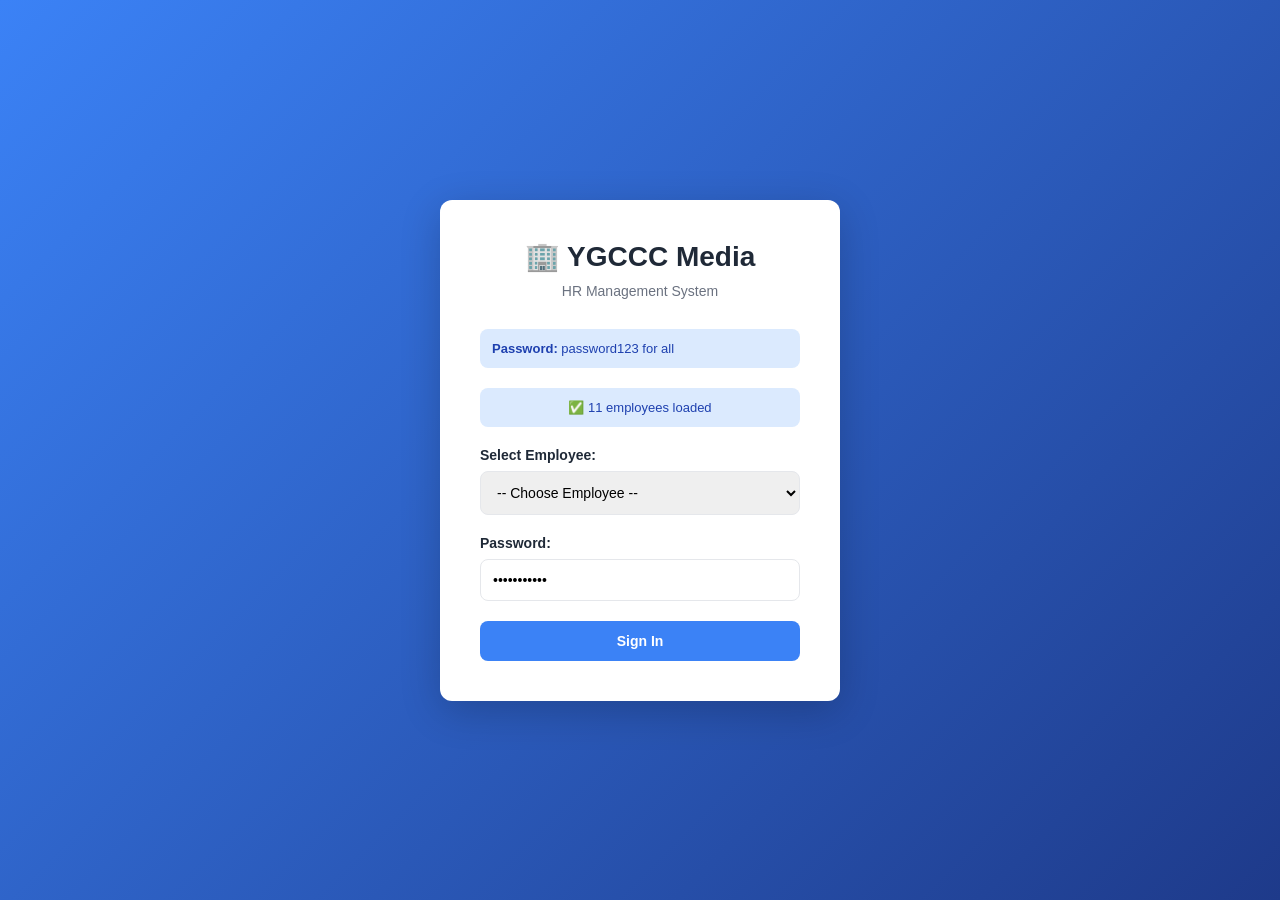
<file: public/hr-final.html>
<!DOCTYPE html>
<html lang="en">
<head>
    <meta charset="UTF-8">
    <meta name="viewport" content="width=device-width, initial-scale=1.0">
    <title>YGCCC Media - HR System</title>
    <style>
        * { margin: 0; padding: 0; box-sizing: border-box; }
        :root {
            --primary: #3b82f6;
            --secondary: #10b981;
            --danger: #ef4444;
            --dark: #1f2937;
            --light: #f3f4f6;
            --border: #e5e7eb;
        }
        body {
            font-family: -apple-system, BlinkMacSystemFont, 'Segoe UI', Roboto, sans-serif;
            background: var(--light);
            color: var(--dark);
        }
        .login-page {
            display: flex;
            align-items: center;
            justify-content: center;
            min-height: 100vh;
            background: linear-gradient(135deg, var(--primary) 0%, #1e3a8a 100%);
        }
        .login-box {
            background: white;
            border-radius: 12px;
            padding: 40px;
            box-shadow: 0 10px 40px rgba(0, 0, 0, 0.2);
            width: 100%;
            max-width: 400px;
        }
        .login-box h1 { text-align: center; font-size: 28px; margin-bottom: 10px; }
        .login-box p { text-align: center; color: #6b7280; margin-bottom: 30px; font-size: 14px; }
        .form-group { margin-bottom: 20px; }
        label { display: block; font-weight: 600; margin-bottom: 8px; font-size: 14px; }
        input, select { width: 100%; padding: 12px; border: 1px solid var(--border); border-radius: 8px; font-size: 14px; font-family: inherit; }
        input:focus, select:focus { outline: none; border-color: var(--primary); box-shadow: 0 0 0 3px rgba(59, 130, 246, 0.1); }
        .btn { width: 100%; padding: 12px; border: none; border-radius: 8px; font-size: 14px; font-weight: 600; cursor: pointer; transition: all 0.3s; }
        .btn-primary { background: var(--primary); color: white; }
        .btn-primary:hover { background: #2563eb; }
        .error { background: #fee2e2; color: #7f1d1d; padding: 12px; border-radius: 8px; margin-bottom: 20px; display: none; }
        .error.show { display: block; }
        .info-box { background: #dbeafe; color: #1e40af; padding: 12px; border-radius: 8px; margin-bottom: 20px; font-size: 13px; }
        .dashboard-page { display: none; }
        .dashboard-page.active { display: flex; min-height: 100vh; }
        .sidebar { width: 250px; background: var(--dark); color: white; padding: 20px; position: fixed; height: 100vh; overflow-y: auto; }
        .sidebar h2 { font-size: 20px; margin-bottom: 20px; }
        .user-info { background: rgba(255, 255, 255, 0.1); padding: 12px; border-radius: 8px; margin-bottom: 20px; font-size: 13px; }
        .user-info .name { font-weight: 600; margin-bottom: 5px; }
        .nav { display: flex; flex-direction: column; gap: 10px; }
        .nav-btn { padding: 12px 16px; border: none; background: rgba(255, 255, 255, 0.1); color: white; border-radius: 8px; cursor: pointer; text-align: left; font-size: 14px; transition: all 0.3s; }
        .nav-btn:hover { background: rgba(255, 255, 255, 0.2); }
        .nav-btn.active { background: var(--primary); }
        .admin-section { margin-top: 20px; padding-top: 20px; border-top: 1px solid rgba(255, 255, 255, 0.1); display: none; }
        .admin-section.active { display: block; }
        .logout-btn { width: 100%; padding: 12px; background: var(--danger); color: white; border: none; border-radius: 8px; cursor: pointer; font-weight: 600; margin-top: 20px; }
        .main-content { margin-left: 250px; flex: 1; padding: 30px; overflow-y: auto; }
        h1 { font-size: 28px; margin-bottom: 30px; }
        h2 { font-size: 20px; margin-top: 20px; margin-bottom: 15px; }
        .section { display: none; }
        .section.active { display: block; }
        .card { background: white; border-radius: 12px; padding: 20px; box-shadow: 0 1px 3px rgba(0, 0, 0, 0.1); margin-bottom: 20px; }
        .grid { display: grid; grid-template-columns: repeat(auto-fit, minmax(250px, 1fr)); gap: 20px; margin-bottom: 20px; }
        .stat-box { background: white; padding: 20px; border-radius: 12px; box-shadow: 0 1px 3px rgba(0, 0, 0, 0.1); text-align: center; }
        .stat-number { font-size: 32px; font-weight: bold; color: var(--primary); margin: 10px 0; }
        .stat-label { font-size: 14px; color: #6b7280; }
        table { width: 100%; border-collapse: collapse; margin-top: 15px; }
        th { padding: 12px; text-align: left; font-weight: 600; background: var(--light); border-bottom: 2px solid var(--border); }
        td { padding: 12px; border-bottom: 1px solid var(--border); }
        tr:hover { background: var(--light); }
        .badge { display: inline-block; padding: 4px 12px; border-radius: 4px; font-size: 12px; font-weight: 600; }
        .badge-success { background: #d1fae5; color: #065f46; }
        .badge-danger { background: #fee2e2; color: #7f1d1d; }
        .badge-warning { background: #fef3c7; color: #92400e; }
        .request-card { background: white; padding: 20px; margin-bottom: 15px; border-radius: 8px; border: 1px solid var(--border); }
        .request-header { display: flex; justify-content: space-between; align-items: start; }
        .request-info { flex: 1; }
        .btn-small { padding: 6px 12px; font-size: 12px; width: auto; margin-right: 5px; background: var(--primary); color: white; border: none; border-radius: 6px; cursor: pointer; }
        .btn-small.danger { background: var(--danger); }
        .modal { display: none; position: fixed; top: 0; left: 0; right: 0; bottom: 0; background: rgba(0, 0, 0, 0.5); z-index: 1000; align-items: center; justify-content: center; }
        .modal.active { display: flex; }
        .modal-content { background: white; border-radius: 12px; padding: 30px; max-width: 600px; width: 90%; box-shadow: 0 10px 40px rgba(0, 0, 0, 0.2); }
        .modal-header { font-size: 20px; font-weight: 600; margin-bottom: 20px; }
        .form-row { display: grid; grid-template-columns: 1fr 1fr; gap: 15px; }
        .form-full { grid-column: 1 / -1; }
        textarea { resize: vertical; }
        .modal-footer { display: flex; gap: 10px; justify-content: flex-end; margin-top: 20px; }
    </style>
</head>
<body>

<!-- LOGIN PAGE -->
<div id="loginPage" class="login-page">
    <div class="login-box">
        <h1>🏢 YGCCC Media</h1>
        <p>HR Management System</p>
        <div class="info-box"><strong>Password:</strong> password123 for all</div>
        <div id="statusMsg" style="background: #dbeafe; color: #1e40af; padding: 12px; border-radius: 8px; margin-bottom: 20px; font-size: 13px; text-align: center;">Loading employees...</div>
        <div id="errorMsg" class="error"></div>
        <div class="form-group">
            <label>Select Employee:</label>
            <select id="employeeSelect">
                <option value="">-- Choose Employee --</option>
            </select>
        </div>
        <div class="form-group">
            <label>Password:</label>
            <input type="password" id="passwordInput" value="password123">
        </div>
        <button class="btn btn-primary" onclick="handleLogin()">Sign In</button>
    </div>
</div>

<!-- DASHBOARD -->
<div id="dashboardPage" class="dashboard-page">
    <div class="sidebar">
        <h2>📊 HR System</h2>
        <div class="user-info">
            <div class="name" id="userName">User</div>
            <div id="userRole">Employee</div>
        </div>

        <nav class="nav">
            <button class="nav-btn active" onclick="switchPage('dashboard')">📊 Dashboard</button>
            <button class="nav-btn" onclick="switchPage('timeoff')">🗓️ Time Off</button>
            <button class="nav-btn" onclick="switchPage('clock')">⏰ Clock In/Out</button>
            <button class="nav-btn" onclick="openChangePasswordModal()">🔐 Change Password</button>
        </nav>

        <div id="adminPanel" class="admin-section">
            <div style="font-size: 12px; font-weight: 600; margin-bottom: 10px; opacity: 0.7;">ADMIN ONLY</div>
            <button class="nav-btn" onclick="switchPage('history')">📋 History</button>
            <button class="nav-btn" onclick="switchPage('leave-approvals')">✅ Leave Approvals</button>
            <button class="nav-btn" onclick="switchPage('time-approvals')">⏱️ Time Approvals</button>
            <button class="nav-btn" onclick="switchPage('manager-approvals')">👔 Manager Approvals</button>
            <button class="nav-btn" onclick="switchPage('manage')">✏️ Manage</button>
        </div>

        <button class="logout-btn" onclick="handleLogout()">Logout</button>
    </div>

    <div class="main-content">
        <h1 id="pageTitle">Dashboard</h1>

        <!-- DASHBOARD -->
        <div id="dashboard" class="section active">
            <div class="grid">
                <div class="stat-box"><div class="stat-label">Total Employees</div><div class="stat-number">11</div></div>
                <div class="stat-box"><div class="stat-label">Pending Approvals</div><div class="stat-number" id="pendingCount">0</div></div>
                <div class="stat-box"><div class="stat-label">On Leave</div><div class="stat-number" id="leaveCount">0</div></div>
            </div>
            <div class="card">
                <h2>Recent Activity</h2>
                <table>
                    <thead><tr><th>Employee</th><th>Activity</th><th>Time</th><th>Status</th></tr></thead>
                    <tbody id="activityTable"></tbody>
                </table>
            </div>
        </div>

        <!-- TIME OFF -->
        <div id="timeoff" class="section">
            <div class="card">
                <h2>Time Off Requests</h2>
                <button class="btn btn-primary" style="margin-bottom: 20px; width: auto; padding: 10px 20px;" onclick="openRequestModal()">+ Request Time Off</button>
                <div id="requestsContainer"></div>
            </div>
        </div>

        <!-- CLOCK IN/OUT -->
        <div id="clock" class="section">
            <div class="card">
                <h2>Clock In/Out</h2>
                <div style="font-size: 36px; font-weight: bold; text-align: center; margin: 30px 0; font-family: 'Courier New';" id="clockTime">00:00:00</div>
                <div style="text-align: center;">
                    <button class="btn btn-primary" style="width: auto; padding: 12px 30px; margin-right: 10px;" onclick="clockIn()">✓ Clock In</button>
                    <button class="btn btn-primary" style="width: auto; padding: 12px 30px; background: var(--danger);" onclick="clockOut()">✕ Clock Out</button>
                </div>
                <div style="margin-top: 30px; padding: 20px; background: var(--light); border-radius: 8px;">
                    <p><strong>Clock In:</strong> <span id="inTime">--:--</span></p>
                    <p><strong>Clock Out:</strong> <span id="outTime">--:--</span></p>
                    <p><strong>Hours Today:</strong> <span id="hoursToday">0h 0m</span></p>
                </div>
            </div>
        </div>

        <!-- ADMIN: HISTORY -->
        <div id="history" class="section">
            <div class="card">
                <h2>Employee History</h2>
                <table>
                    <thead><tr><th>Employee</th><th>Activity</th><th>Date</th><th>Time</th><th>Details</th></tr></thead>
                    <tbody id="historyTable"></tbody>
                </table>
            </div>
        </div>

        <!-- ADMIN: LEAVE APPROVALS -->
        <div id="leave-approvals" class="section">
            <div class="card">
                <h2>Leave Approvals</h2>
                <div id="leaveApprovalsContainer"></div>
            </div>
        </div>

        <!-- ADMIN: TIME APPROVALS -->
        <div id="time-approvals" class="section">
            <div class="card">
                <h2>Time Approvals</h2>
                <table>
                    <thead><tr><th>Employee</th><th>Clock In</th><th>Clock Out</th><th>Hours</th></tr></thead>
                    <tbody id="timeApprovalsTable"></tbody>
                </table>
            </div>
        </div>

        <!-- ADMIN: MANAGER APPROVALS -->
        <div id="manager-approvals" class="section">
            <div class="card">
                <h2>Manager Approvals</h2>
                <div id="managerApprovalsContainer"></div>
            </div>
        </div>

        <!-- ADMIN: MANAGE -->
        <div id="manage" class="section">
            <div class="card">
                <h2>Manage Employees</h2>
                <button class="btn btn-primary" style="margin-bottom: 20px; width: auto; padding: 10px 20px;" onclick="openAddEmployeeModal()">+ Add Employee</button>
                <table>
                    <thead><tr><th>Name</th><th>Department</th><th>Position</th><th>Role</th><th>Actions</th></tr></thead>
                    <tbody id="manageTable"></tbody>
                </table>
            </div>
        </div>
    </div>
</div>

<!-- TIME OFF REQUEST MODAL -->
<div id="requestModal" class="modal">
    <div class="modal-content">
        <div class="modal-header">Request Time Off</div>
        <div class="form-row">
            <div class="form-group">
                <label>Leave Type:</label>
                <select id="leaveType">
                    <option value="Vacation">Vacation</option>
                    <option value="Sick Leave">Sick Leave</option>
                    <option value="Personal">Personal</option>
                    <option value="Other">Other</option>
                </select>
            </div>
            <div class="form-group">
                <label>Days:</label>
                <input type="number" id="numDays" min="1" value="1">
            </div>
        </div>
        <div class="form-row">
            <div class="form-group">
                <label>Start Date:</label>
                <input type="date" id="startDate">
            </div>
            <div class="form-group">
                <label>End Date:</label>
                <input type="date" id="endDate">
            </div>
        </div>
        <div class="form-group form-full">
            <label>Reason:</label>
            <textarea id="reason" rows="3" placeholder="Why do you need this time off?"></textarea>
        </div>
        <div class="modal-footer">
            <button class="btn btn-primary" style="width: auto;" onclick="closeRequestModal()">Cancel</button>
            <button class="btn btn-primary" style="width: auto; background: var(--secondary);" onclick="submitRequest()">Submit</button>
        </div>
    </div>
</div>

<!-- APPROVAL MODAL -->
<div id="approvalModal" class="modal">
    <div class="modal-content">
        <div class="modal-header">Review Request</div>
        <div id="approvalDetails"></div>
        <div class="form-group form-full">
            <label>Admin Notes:</label>
            <textarea id="adminNotes" rows="3" placeholder="Add notes..."></textarea>
        </div>
        <div class="modal-footer">
            <button class="btn btn-primary" style="width: auto; background: var(--danger);" onclick="closeApprovalModal()">Cancel</button>
            <button class="btn btn-primary" style="width: auto; background: var(--danger);" onclick="rejectLeaveRequest()">Reject</button>
            <button class="btn btn-primary" style="width: auto; background: var(--secondary);" onclick="approveLeaveRequest()">Approve</button>
        </div>
    </div>
</div>

<!-- ADD EMPLOYEE MODAL -->
<div id="addEmployeeModal" class="modal">
    <div class="modal-content">
        <div class="modal-header">Add New Employee</div>
        <div class="form-row">
            <div class="form-group">
                <label>Full Name:</label>
                <input type="text" id="empName" placeholder="Employee Name">
            </div>
            <div class="form-group">
                <label>Department:</label>
                <input type="text" id="empDept" placeholder="Department">
            </div>
        </div>
        <div class="form-row">
            <div class="form-group">
                <label>Position:</label>
                <input type="text" id="empPosition" placeholder="Position">
            </div>
            <div class="form-group">
                <label>Role:</label>
                <select id="empRole">
                    <option value="employee">Employee</option>
                    <option value="admin">Admin</option>
                </select>
            </div>
        </div>
        <div class="form-group form-full">
            <label>Password (Default: password123):</label>
            <input type="text" id="empPassword" placeholder="password123" value="password123">
        </div>
        <div class="modal-footer">
            <button class="btn btn-primary" style="width: auto;" onclick="closeAddEmployeeModal()">Cancel</button>
            <button class="btn btn-primary" style="width: auto; background: var(--secondary);" onclick="addNewEmployee()">Add Employee</button>
        </div>
    </div>
</div>

<!-- CHANGE PASSWORD MODAL -->
<div id="changePasswordModal" class="modal">
    <div class="modal-content">
        <div class="modal-header">🔐 Change Password</div>
        <div class="form-group form-full">
            <label>Current Password:</label>
            <input type="password" id="currentPassword" placeholder="Enter current password">
        </div>
        <div class="form-group form-full">
            <label>New Password:</label>
            <input type="password" id="newPassword" placeholder="Enter new password">
        </div>
        <div class="form-group form-full">
            <label>Confirm New Password:</label>
            <input type="password" id="confirmPassword" placeholder="Confirm new password">
        </div>
        <div id="passwordError" class="error" style="margin-top: 15px;"></div>
        <div class="modal-footer">
            <button class="btn btn-primary" style="width: auto;" onclick="closeChangePasswordModal()">Cancel</button>
            <button class="btn btn-primary" style="width: auto; background: var(--secondary);" onclick="submitPasswordChange()">Change Password</button>
        </div>
    </div>
</div>

<script>
const employeeData = [
    { id: 1, name: 'George Yu', dept: 'Executive', position: 'CEO', role: 'admin', pass: 'password123', clockIn: '08:00', clockOut: '18:00' },
    { id: 2, name: 'Lizzy Loren Jangao', dept: 'Finance', position: 'Accounting', role: 'employee', pass: 'password123', clockIn: '09:00', clockOut: '17:30' },
    { id: 3, name: 'Karoline San Miguel', dept: 'YDS', position: 'Project Manager', role: 'employee', pass: 'password123', clockIn: '09:15', clockOut: null },
    { id: 4, name: 'Myka Hosmillo', dept: 'YD', position: 'Outreach', role: 'employee', pass: 'password123', clockIn: '08:45', clockOut: null },
    { id: 5, name: 'Muhammad Bin Taimur', dept: 'Engineering', position: 'Automations Engineer', role: 'employee', pass: 'password123', clockIn: '09:30', clockOut: '18:00' },
    { id: 6, name: 'HR Manager', dept: 'HR', position: 'Manager', role: 'admin', pass: 'password123', clockIn: '09:00', clockOut: null },
    { id: 7, name: 'Eryl Karl Agustin', dept: 'YDS & HR', position: 'Project Manager & HR', role: 'employee', pass: 'password123', clockIn: '09:45', clockOut: '17:45' },
    { id: 8, name: 'Aditya Yata', dept: 'AHS', position: 'Project Manager', role: 'employee', pass: 'password123', clockIn: '08:30', clockOut: null },
    { id: 9, name: 'Demir Dumanlar', dept: 'YGCCC', position: 'Operations Slate', role: 'employee', pass: 'password123', clockIn: '09:00', clockOut: '17:00' },
    { id: 10, name: 'Ann', dept: 'Finance', position: 'Accounting Lead', role: 'employee', pass: 'password123', clockIn: '09:00', clockOut: '17:00' },
    { id: 11, name: 'Konstantin', dept: 'AHS', position: 'Co-founder', role: 'admin', pass: 'password123', clockIn: '08:45', clockOut: null }
];

let leaveRequests = [];
let currentUser = null;
let userClockIn = null;
let userClockOut = null;
let editingRequestId = null;

function populateEmployees() {
    const select = document.getElementById('employeeSelect');
    const statusMsg = document.getElementById('statusMsg');

    if (!select) {
        console.error('❌ Employee select element not found');
        if (statusMsg) statusMsg.innerHTML = '❌ Error loading employees (element not found)';
        return;
    }

    // Clear all options except the first placeholder
    while (select.options.length > 1) {
        select.remove(1);
    }

    // Add fresh employee list
    if (employeeData && employeeData.length > 0) {
        employeeData.forEach(emp => {
            const opt = document.createElement('option');
            opt.value = emp.id;
            opt.textContent = emp.name;
            select.appendChild(opt);
        });
        console.log('✅ Loaded ' + employeeData.length + ' employees');
        if (statusMsg) statusMsg.innerHTML = '✅ ' + employeeData.length + ' employees loaded';
    } else {
        console.error('❌ No employee data available');
        if (statusMsg) statusMsg.innerHTML = '❌ No employees found';
    }
}

// Initialize on page load
function initializeApp() {
    populateEmployees();
    updateClock();
    setInterval(updateClock, 1000);
}

function handleLogin() {
    const empId = document.getElementById('employeeSelect').value;
    const password = document.getElementById('passwordInput').value;
    const errorMsg = document.getElementById('errorMsg');

    if (!empId) {
        errorMsg.textContent = '⚠️ Please select employee';
        errorMsg.classList.add('show');
        return;
    }

    const emp = employeeData.find(e => e.id == empId);
    if (emp && emp.pass === password) {
        currentUser = emp;
        errorMsg.classList.remove('show');
        showDashboard();
    } else {
        errorMsg.textContent = '❌ Invalid password';
        errorMsg.classList.add('show');
    }
}

function showDashboard() {
    document.getElementById('loginPage').style.display = 'none';
    document.getElementById('dashboardPage').classList.add('active');
    document.getElementById('userName').textContent = currentUser.name;

    // STRICT ROLE ENFORCEMENT - ONLY 'admin' gets admin access
    const isAdmin = currentUser && currentUser.role && currentUser.role.toLowerCase() === 'admin';
    document.getElementById('userRole').textContent = isAdmin ? '👨‍💼 Admin' : '👤 Employee';

    if (isAdmin) {
        // ONLY admins can see admin panel
        document.getElementById('adminPanel').classList.add('active');
    } else {
        // Employees CANNOT see admin features
        document.getElementById('adminPanel').classList.remove('active');
    }

    switchPage('dashboard');
}

function handleLogout() {
    currentUser = null;
    document.getElementById('dashboardPage').classList.remove('active');
    document.getElementById('loginPage').style.display = 'flex';
    document.getElementById('employeeSelect').value = '';
}

function switchPage(pageId) {
    // Check admin access
    const adminPages = ['history', 'leave-approvals', 'time-approvals', 'manager-approvals', 'manage'];
    if (adminPages.includes(pageId) && currentUser.role !== 'admin') {
        alert('❌ Admin only');
        return;
    }

    document.querySelectorAll('.section').forEach(s => s.classList.remove('active'));
    document.querySelectorAll('.nav-btn').forEach(b => b.classList.remove('active'));
    document.getElementById(pageId).classList.add('active');
    if (event && event.target) event.target.classList.add('active');

    const titles = {
        'dashboard': 'Dashboard',
        'timeoff': 'Time Off',
        'clock': 'Clock In/Out',
        'history': 'Employee History',
        'leave-approvals': 'Leave Approvals',
        'time-approvals': 'Time Approvals',
        'manager-approvals': 'Manager Approvals',
        'manage': 'Manage Employees'
    };
    document.getElementById('pageTitle').textContent = titles[pageId];

    if (pageId === 'dashboard') renderDashboard();
    if (pageId === 'timeoff') renderTimeOff();
    if (pageId === 'history') renderHistory();
    if (pageId === 'leave-approvals') renderLeaveApprovals();
    if (pageId === 'time-approvals') renderTimeApprovals();
    if (pageId === 'manager-approvals') renderManagerApprovals();
    if (pageId === 'manage') renderManage();
}

function updateClock() {
    const now = new Date();
    document.getElementById('clockTime').textContent = now.toLocaleTimeString();
}

function clockIn() {
    userClockIn = new Date();
    const emp = employeeData.find(e => e.id === currentUser.id);
    emp.clockIn = userClockIn.toLocaleTimeString([], {hour: '2-digit', minute:'2-digit', hour12: false});
    document.getElementById('inTime').textContent = emp.clockIn;
    alert('✅ Clocked in at ' + emp.clockIn);
}

function clockOut() {
    if (!userClockIn) {
        alert('⚠️ Clock in first');
        return;
    }
    userClockOut = new Date();
    const emp = employeeData.find(e => e.id === currentUser.id);
    emp.clockOut = userClockOut.toLocaleTimeString([], {hour: '2-digit', minute:'2-digit', hour12: false});
    document.getElementById('outTime').textContent = emp.clockOut;
    const h = Math.floor((userClockOut - userClockIn) / 3600000);
    const m = Math.floor(((userClockOut - userClockIn) % 3600000) / 60000);
    document.getElementById('hoursToday').textContent = h + 'h ' + m + 'm';
    alert('✅ Clocked out at ' + emp.clockOut);
}

function openRequestModal() {
    document.getElementById('requestModal').classList.add('active');
}

function closeRequestModal() {
    document.getElementById('requestModal').classList.remove('active');
}

function submitRequest() {
    const now = new Date();
    const req = {
        id: leaveRequests.length + 1,
        empId: currentUser.id,
        empName: currentUser.name,
        type: document.getElementById('leaveType').value,
        start: document.getElementById('startDate').value,
        end: document.getElementById('endDate').value,
        reason: document.getElementById('reason').value,
        status: 'pending',
        requestTime: now.toLocaleTimeString(),
        requestDate: now.toLocaleDateString(),
        approvedBy: null,
        approvalTime: null,
        notes: ''
    };
    leaveRequests.push(req);
    alert('✅ Request sent to HR!');
    closeRequestModal();
    renderTimeOff();
    renderDashboard();
}

function renderDashboard() {
    const pending = leaveRequests.filter(r => r.status === 'pending').length;
    const approved = leaveRequests.filter(r => r.status === 'approved').length;
    document.getElementById('pendingCount').textContent = pending;
    document.getElementById('leaveCount').textContent = approved;

    const tbody = document.getElementById('activityTable');
    const activities = leaveRequests.map(r => ({
        name: r.empName,
        activity: r.type + ' Request',
        time: r.requestTime,
        status: r.status
    })).slice(0, 10);
    tbody.innerHTML = activities.map(a => `
        <tr>
            <td>${a.name}</td>
            <td>${a.activity}</td>
            <td>${a.time}</td>
            <td><span class="badge ${a.status === 'approved' ? 'badge-success' : a.status === 'rejected' ? 'badge-danger' : 'badge-warning'}">${a.status.toUpperCase()}</span></td>
        </tr>
    `).join('');
}

function renderTimeOff() {
    const myReqs = leaveRequests.filter(r => r.empId === currentUser.id);
    const container = document.getElementById('requestsContainer');
    if (myReqs.length === 0) {
        container.innerHTML = '<p style="color: #6b7280;">No requests yet</p>';
        return;
    }
    container.innerHTML = myReqs.map(r => `
        <div class="request-card">
            <div class="request-header">
                <div class="request-info">
                    <h3 style="margin-bottom: 10px;">${r.type}</h3>
                    <p><strong>Dates:</strong> ${r.start} to ${r.end}</p>
                    <p><strong>Reason:</strong> ${r.reason}</p>
                    <p style="font-size: 12px; color: #6b7280;"><strong>Requested:</strong> ${r.requestDate} at ${r.requestTime}</p>
                    ${r.approvalTime ? `<p style="font-size: 12px; color: #6b7280;"><strong>Decided:</strong> ${r.approvalTime} by ${r.approvedBy}</p>` : ''}
                    ${r.notes ? `<p style="font-size: 12px; background: var(--light); padding: 8px; border-radius: 4px; margin-top: 8px;"><strong>Notes:</strong> ${r.notes}</p>` : ''}
                </div>
                <span class="badge ${r.status === 'approved' ? 'badge-success' : r.status === 'rejected' ? 'badge-danger' : 'badge-warning'}">${r.status.toUpperCase()}</span>
            </div>
        </div>
    `).join('');
}

function renderHistory() {
    const tbody = document.getElementById('historyTable');
    tbody.innerHTML = leaveRequests.map(r => `
        <tr>
            <td>${r.empName}</td>
            <td>${r.type}</td>
            <td>${r.requestDate}</td>
            <td>${r.requestTime}</td>
            <td>${r.status.toUpperCase()} ${r.approvedBy ? '(' + r.approvedBy + ')' : ''}</td>
        </tr>
    `).join('');
}

function renderLeaveApprovals() {
    const pending = leaveRequests.filter(r => r.status === 'pending');
    const container = document.getElementById('leaveApprovalsContainer');
    if (pending.length === 0) {
        container.innerHTML = '<p style="color: #6b7280;">No pending requests</p>';
        return;
    }
    container.innerHTML = pending.map(r => `
        <div class="request-card">
            <div class="request-header">
                <div class="request-info">
                    <h3>${r.empName}</h3>
                    <p><strong>${r.type}</strong> - ${r.start} to ${r.end}</p>
                    <p><strong>Reason:</strong> ${r.reason}</p>
                    <p style="font-size: 12px; color: #6b7280;"><strong>Requested:</strong> ${r.requestDate} at ${r.requestTime}</p>
                </div>
                <div style="display: flex; gap: 8px; flex-direction: column;">
                    <button class="btn-small" onclick="openApproveModal(${r.id})">Approve</button>
                    <button class="btn-small danger" onclick="openRejectModal(${r.id})">Reject</button>
                </div>
            </div>
        </div>
    `).join('');
}

function openApproveModal(id) {
    editingRequestId = id;
    const r = leaveRequests.find(x => x.id === id);
    document.getElementById('approvalDetails').innerHTML = `
        <p><strong>${r.empName}</strong> - ${r.type}</p>
        <p>${r.start} to ${r.end}</p>
        <p style="font-size: 12px; color: #6b7280;">Requested: ${r.requestDate} at ${r.requestTime}</p>
    `;
    document.getElementById('approvalModal').classList.add('active');
}

function openRejectModal(id) {
    editingRequestId = id;
    const r = leaveRequests.find(x => x.id === id);
    document.getElementById('approvalDetails').innerHTML = `
        <p><strong>${r.empName}</strong> - ${r.type}</p>
        <p>${r.start} to ${r.end}</p>
    `;
    document.getElementById('approvalModal').classList.add('active');
}

function closeApprovalModal() {
    document.getElementById('approvalModal').classList.remove('active');
}

function approveLeaveRequest() {
    const r = leaveRequests.find(x => x.id === editingRequestId);
    const now = new Date();
    r.status = 'approved';
    r.approvedBy = currentUser.name;
    r.approvalTime = now.toLocaleTimeString() + ' on ' + now.toLocaleDateString();
    r.notes = document.getElementById('adminNotes').value;
    alert('✅ Approved!');
    closeApprovalModal();
    renderLeaveApprovals();
    renderDashboard();
}

function rejectLeaveRequest() {
    const r = leaveRequests.find(x => x.id === editingRequestId);
    const now = new Date();
    r.status = 'rejected';
    r.approvedBy = currentUser.name;
    r.approvalTime = now.toLocaleTimeString() + ' on ' + now.toLocaleDateString();
    r.notes = document.getElementById('adminNotes').value;
    alert('❌ Rejected!');
    closeApprovalModal();
    renderLeaveApprovals();
    renderDashboard();
}

function renderTimeApprovals() {
    const tbody = document.getElementById('timeApprovalsTable');
    tbody.innerHTML = employeeData.map(e => {
        let hours = '--';
        if (e.clockIn && e.clockOut) {
            const [inH, inM] = e.clockIn.split(':').map(Number);
            const [outH, outM] = e.clockOut.split(':').map(Number);
            const inMinutes = inH * 60 + inM;
            const outMinutes = outH * 60 + outM;
            const diff = outMinutes - inMinutes;
            const h = Math.floor(diff / 60);
            const m = diff % 60;
            hours = h + 'h ' + m + 'm';
        }
        return `<tr><td>${e.name}</td><td>${e.clockIn}</td><td>${e.clockOut || '--:--'}</td><td>${hours}</td></tr>`;
    }).join('');
}

function renderManagerApprovals() {
    const approved = leaveRequests.filter(r => r.status !== 'pending');
    const container = document.getElementById('managerApprovalsContainer');
    if (approved.length === 0) {
        container.innerHTML = '<p style="color: #6b7280;">No processed requests</p>';
        return;
    }
    container.innerHTML = approved.map(r => `
        <div class="request-card">
            <div class="request-header">
                <div class="request-info">
                    <h3>${r.empName}</h3>
                    <p><strong>${r.type}</strong> - ${r.start} to ${r.end}</p>
                    <p style="font-size: 12px; color: #6b7280;">Requested: ${r.requestDate} at ${r.requestTime}</p>
                    <p style="font-size: 12px; color: #6b7280;">Decision: ${r.approvalTime} by ${r.approvedBy}</p>
                    ${r.notes ? `<p style="font-size: 12px; background: var(--light); padding: 8px; border-radius: 4px;"><strong>Notes:</strong> ${r.notes}</p>` : ''}
                </div>
                <span class="badge ${r.status === 'approved' ? 'badge-success' : 'badge-danger'}">${r.status.toUpperCase()}</span>
            </div>
        </div>
    `).join('');
}

function renderManage() {
    const tbody = document.getElementById('manageTable');
    tbody.innerHTML = employeeData.map(e => `
        <tr>
            <td>${e.name}</td>
            <td>${e.dept}</td>
            <td>${e.position}</td>
            <td><span class="badge ${e.role === 'admin' ? 'badge-warning' : 'badge-info'}">${e.role}</span></td>
            <td><button class="btn-small danger" onclick="deleteEmployee(${e.id})">Delete</button></td>
        </tr>
    `).join('');
}

function openAddEmployeeModal() {
    document.getElementById('addEmployeeModal').classList.add('active');
    document.getElementById('empName').value = '';
    document.getElementById('empDept').value = '';
    document.getElementById('empPosition').value = '';
    document.getElementById('empRole').value = 'employee';
    document.getElementById('empPassword').value = 'password123';
}

function closeAddEmployeeModal() {
    document.getElementById('addEmployeeModal').classList.remove('active');
}

function addNewEmployee() {
    const name = document.getElementById('empName').value.trim();
    const dept = document.getElementById('empDept').value.trim();
    const position = document.getElementById('empPosition').value.trim();
    const role = document.getElementById('empRole').value;
    const pass = document.getElementById('empPassword').value || 'password123';

    if (!name || !dept || !position) {
        alert('⚠️ Please fill in all fields');
        return;
    }

    const newId = Math.max(...employeeData.map(e => e.id)) + 1;
    const newEmp = {
        id: newId,
        name: name,
        dept: dept,
        position: position,
        role: role.toLowerCase(), // Enforce lowercase
        pass: pass,
        clockIn: '09:00',
        clockOut: null
    };

    employeeData.push(newEmp);
    populateEmployees();
    alert('✅ Employee added: ' + name + '\n👤 Role: ' + role.toUpperCase());
    closeAddEmployeeModal();
    renderManage();
}

function deleteEmployee(id) {
    const emp = employeeData.find(e => e.id === id);
    if (!emp) {
        alert('Employee not found');
        return;
    }

    if (confirm('⚠️ Delete employee: ' + emp.name + '?\n\nThis action cannot be undone.')) {
        // Check if deleted employee is currently logged in
        if (currentUser && currentUser.id === id) {
            alert('⚠️ Employee account deleted. You will be logged out.');
            handleLogout();
            return;
        }

        // Remove from array
        const index = employeeData.indexOf(emp);
        if (index > -1) {
            employeeData.splice(index, 1);
        }

        // Update dropdown
        populateEmployees();

        // Update manage table
        renderManage();

        alert('✅ Employee deleted: ' + emp.name + '\n✅ Login access revoked');
    }
}

function openChangePasswordModal() {
    document.getElementById('changePasswordModal').classList.add('active');
    document.getElementById('currentPassword').value = '';
    document.getElementById('newPassword').value = '';
    document.getElementById('confirmPassword').value = '';
    document.getElementById('passwordError').classList.remove('show');
}

function closeChangePasswordModal() {
    document.getElementById('changePasswordModal').classList.remove('active');
}

function submitPasswordChange() {
    const currentPass = document.getElementById('currentPassword').value;
    const newPass = document.getElementById('newPassword').value;
    const confirmPass = document.getElementById('confirmPassword').value;
    const errorDiv = document.getElementById('passwordError');

    // Validation
    if (!currentPass || !newPass || !confirmPass) {
        errorDiv.textContent = '⚠️ All fields are required';
        errorDiv.classList.add('show');
        return;
    }

    if (currentPass !== currentUser.pass) {
        errorDiv.textContent = '❌ Current password is incorrect';
        errorDiv.classList.add('show');
        return;
    }

    if (newPass !== confirmPass) {
        errorDiv.textContent = '❌ New passwords do not match';
        errorDiv.classList.add('show');
        return;
    }

    if (newPass.length < 6) {
        errorDiv.textContent = '⚠️ New password must be at least 6 characters';
        errorDiv.classList.add('show');
        return;
    }

    // Update password
    currentUser.pass = newPass;
    const emp = employeeData.find(e => e.id === currentUser.id);
    if (emp) {
        emp.pass = newPass;
    }

    alert('✅ Password changed successfully!');
    closeChangePasswordModal();
}

window.onclick = (e) => {
    if (e.target === document.getElementById('requestModal')) closeRequestModal();
    if (e.target === document.getElementById('approvalModal')) closeApprovalModal();
    if (e.target === document.getElementById('addEmployeeModal')) closeAddEmployeeModal();
    if (e.target === document.getElementById('changePasswordModal')) closeChangePasswordModal();
};

// Initialize app when DOM is ready
if (document.readyState === 'loading') {
    document.addEventListener('DOMContentLoaded', initializeApp);
} else {
    initializeApp();
}
setTimeout(initializeApp, 50);
</script>

</body>
</html>
</file>
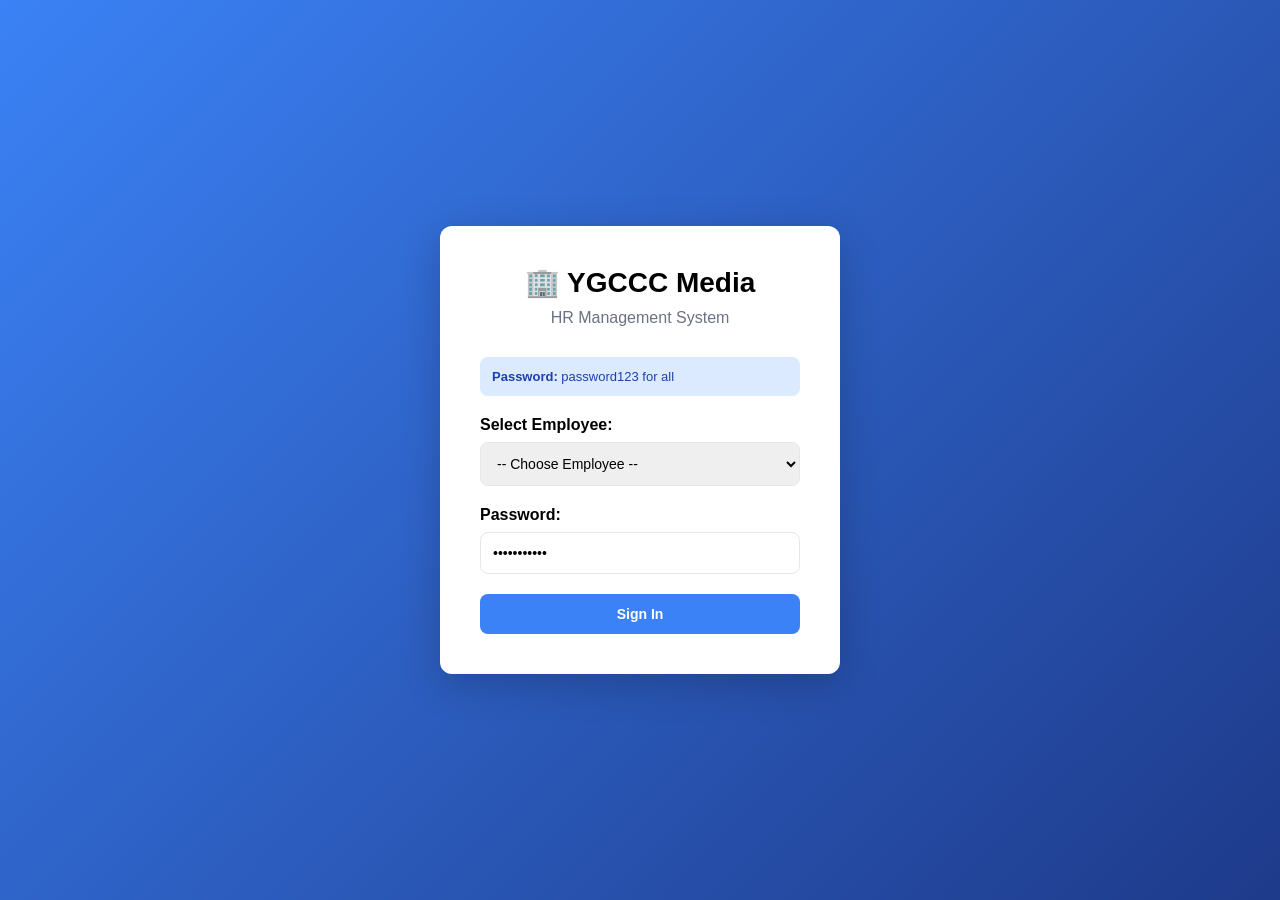
<file: public/hr-system.html>
<!DOCTYPE html>
<html lang="en">
<head>
    <meta charset="UTF-8">
    <meta name="viewport" content="width=device-width, initial-scale=1.0">
    <title>YGCCC Media - HR System</title>
    <style>
        * { margin: 0; padding: 0; box-sizing: border-box; }
        body {
            font-family: -apple-system, BlinkMacSystemFont, 'Segoe UI', Roboto, sans-serif;
            background: linear-gradient(135deg, #3b82f6 0%, #1e3a8a 100%);
            min-height: 100vh;
            display: flex;
            align-items: center;
            justify-content: center;
        }
        .login-container {
            background: white;
            border-radius: 12px;
            padding: 40px;
            box-shadow: 0 10px 40px rgba(0, 0, 0, 0.2);
            width: 100%;
            max-width: 400px;
        }
        h1 { text-align: center; font-size: 28px; margin-bottom: 10px; }
        p { text-align: center; color: #6b7280; margin-bottom: 30px; }
        .info-box { background: #dbeafe; color: #1e40af; padding: 12px; border-radius: 8px; margin-bottom: 20px; font-size: 13px; }
        .form-group { margin-bottom: 20px; }
        label { display: block; font-weight: 600; margin-bottom: 8px; }
        input, select { width: 100%; padding: 12px; border: 1px solid #e5e7eb; border-radius: 8px; font-size: 14px; font-family: inherit; }
        input:focus, select:focus { outline: none; border-color: #3b82f6; box-shadow: 0 0 0 3px rgba(59, 130, 246, 0.1); }
        .btn { width: 100%; padding: 12px; border: none; border-radius: 8px; font-size: 14px; font-weight: 600; cursor: pointer; background: #3b82f6; color: white; transition: all 0.3s; }
        .btn:hover { background: #2563eb; }
        .error { background: #fee2e2; color: #7f1d1d; padding: 12px; border-radius: 8px; margin-bottom: 20px; display: none; }
        .error.show { display: block; }
    </style>
</head>
<body>

<div class="login-container">
    <h1>🏢 YGCCC Media</h1>
    <p>HR Management System</p>

    <div class="info-box"><strong>Password:</strong> password123 for all</div>
    <div id="errorMsg" class="error"></div>

    <div class="form-group">
        <label>Select Employee:</label>
        <select id="empSelect">
            <option value="">-- Choose Employee --</option>
        </select>
    </div>

    <div class="form-group">
        <label>Password:</label>
        <input type="password" id="empPassword" value="password123">
    </div>

    <button class="btn" onclick="login()">Sign In</button>
</div>

<script>
// Employee data
const employees = [
    { id: 1, name: 'George Yu', dept: 'Executive', position: 'CEO', role: 'admin', pass: 'password123' },
    { id: 2, name: 'Lizzy Loren Jangao', dept: 'Finance', position: 'Accounting', role: 'employee', pass: 'password123' },
    { id: 3, name: 'Karoline San Miguel', dept: 'YDS', position: 'Project Manager', role: 'employee', pass: 'password123' },
    { id: 4, name: 'Myka Hosmillo', dept: 'YD', position: 'Outreach', role: 'employee', pass: 'password123' },
    { id: 5, name: 'Muhammad Bin Taimur', dept: 'Engineering', position: 'Automations Engineer', role: 'employee', pass: 'password123' },
    { id: 6, name: 'HR Manager', dept: 'HR', position: 'Manager', role: 'admin', pass: 'password123' },
    { id: 7, name: 'Eryl Karl Agustin', dept: 'YDS & HR', position: 'Project Manager & HR', role: 'employee', pass: 'password123' },
    { id: 8, name: 'Aditya Yata', dept: 'AHS', position: 'Project Manager', role: 'employee', pass: 'password123' },
    { id: 9, name: 'Demir Dumanlar', dept: 'YGCCC', position: 'Operations Slate', role: 'employee', pass: 'password123' },
    { id: 10, name: 'Ann', dept: 'Finance', position: 'Accounting Lead', role: 'employee', pass: 'password123' },
    { id: 11, name: 'Konstantin', dept: 'AHS', position: 'Co-founder', role: 'admin', pass: 'password123' }
];

// Load employees into dropdown
function loadEmployees() {
    const select = document.getElementById('empSelect');
    employees.forEach(emp => {
        const option = document.createElement('option');
        option.value = emp.id;
        option.textContent = emp.name;
        select.appendChild(option);
    });
    console.log('✅ Loaded ' + employees.length + ' employees');
}

// Login function
function login() {
    const empId = document.getElementById('empSelect').value;
    const password = document.getElementById('empPassword').value;
    const errorMsg = document.getElementById('errorMsg');

    if (!empId) {
        errorMsg.textContent = '⚠️ Please select an employee';
        errorMsg.classList.add('show');
        return;
    }

    const emp = employees.find(e => e.id == empId);
    if (emp && emp.pass === password) {
        alert('✅ Login successful! Welcome, ' + emp.name);
        console.log('Logged in as:', emp.name, '(' + emp.role + ')');
    } else {
        errorMsg.textContent = '❌ Invalid password';
        errorMsg.classList.add('show');
    }
}

// Load employees when page loads
loadEmployees();
</script>

</body>
</html>
</file>
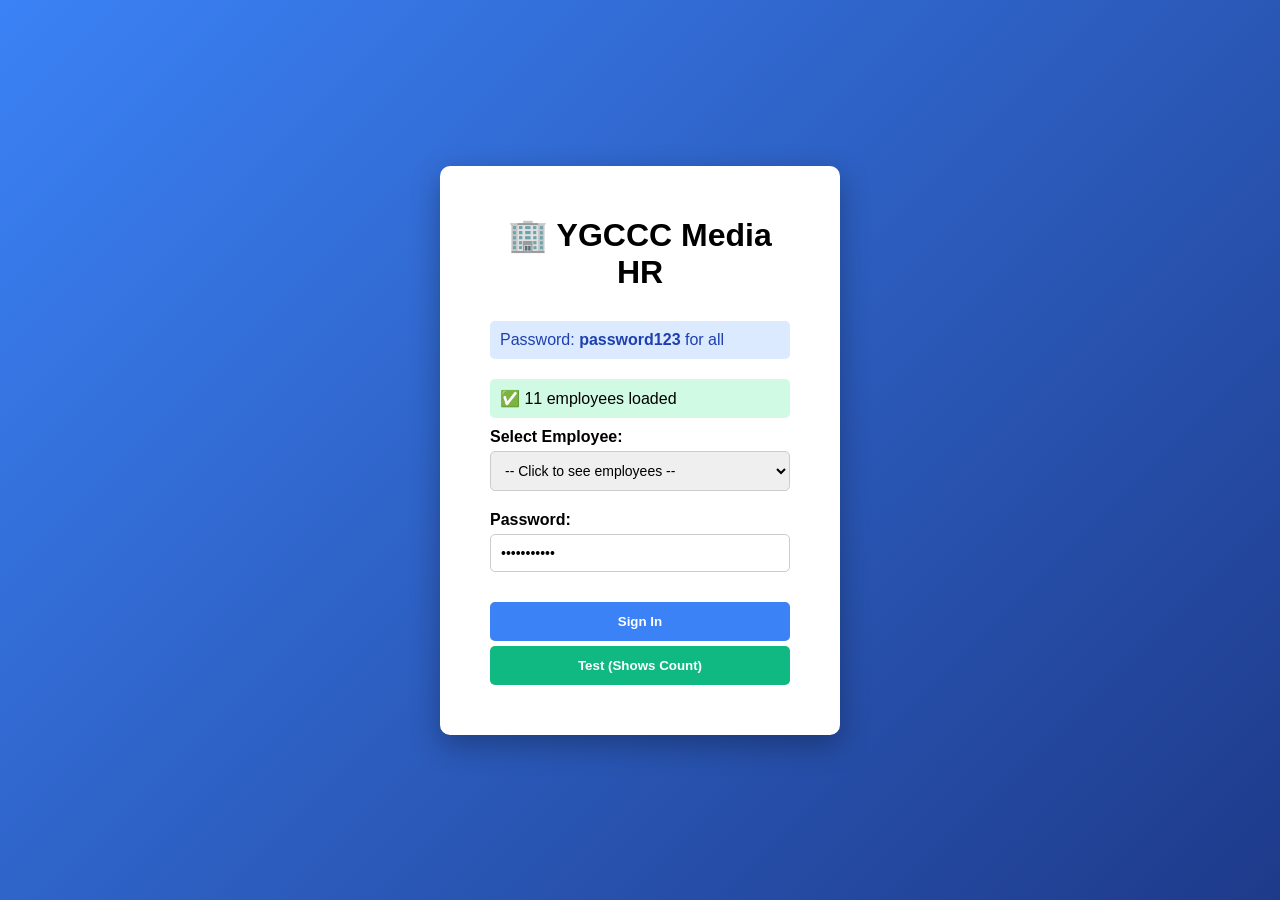
<file: public/login.html>
<!DOCTYPE html>
<html>
<head>
    <title>YGCCC HR Login</title>
    <style>
        * { margin: 0; padding: 0; box-sizing: border-box; }
        body { font-family: Arial, sans-serif; background: linear-gradient(135deg, #3b82f6 0%, #1e3a8a 100%); min-height: 100vh; display: flex; align-items: center; justify-content: center; }
        .box { background: white; padding: 50px; border-radius: 10px; width: 400px; box-shadow: 0 10px 30px rgba(0,0,0,0.3); }
        h1 { text-align: center; margin-bottom: 30px; }
        .group { margin-bottom: 20px; }
        label { display: block; font-weight: bold; margin-bottom: 5px; }
        select, input { width: 100%; padding: 10px; border: 1px solid #ccc; border-radius: 5px; font-size: 14px; }
        button { width: 100%; padding: 12px; background: #3b82f6; color: white; border: none; border-radius: 5px; font-weight: bold; cursor: pointer; margin-top: 10px; }
        button:hover { background: #2563eb; }
        .msg { padding: 10px; margin: 10px 0; border-radius: 5px; display: none; }
        .info { background: #dbeafe; color: #1e40af; padding: 10px; border-radius: 5px; margin-bottom: 20px; }
    </style>
</head>
<body>

<div class="box">
    <h1>🏢 YGCCC Media HR</h1>

    <div class="info">Password: <strong>password123</strong> for all</div>

    <div id="msg" class="msg"></div>

    <div class="group">
        <label>Select Employee:</label>
        <select id="select">
            <option value="">-- Click to see employees --</option>
        </select>
    </div>

    <div class="group">
        <label>Password:</label>
        <input type="password" id="pass" value="password123">
    </div>

    <button onclick="login()">Sign In</button>
    <button style="background: #10b981; margin-top: 5px;" onclick="testLoaded()">Test (Shows Count)</button>
</div>

<script>
const data = [
    { id: 1, name: 'George Yu', role: 'admin' },
    { id: 2, name: 'Lizzy Loren Jangao', role: 'employee' },
    { id: 3, name: 'Karoline San Miguel', role: 'employee' },
    { id: 4, name: 'Myka Hosmillo', role: 'employee' },
    { id: 5, name: 'Muhammad Bin Taimur', role: 'employee' },
    { id: 6, name: 'HR Manager', role: 'admin' },
    { id: 7, name: 'Eryl Karl Agustin', role: 'employee' },
    { id: 8, name: 'Aditya Yata', role: 'employee' },
    { id: 9, name: 'Demir Dumanlar', role: 'employee' },
    { id: 10, name: 'Ann', role: 'employee' },
    { id: 11, name: 'Konstantin', role: 'admin' }
];

function show(text, color) {
    const m = document.getElementById('msg');
    m.textContent = text;
    m.style.background = color;
    m.style.display = 'block';
}

function populate() {
    const s = document.getElementById('select');
    data.forEach(e => {
        const o = document.createElement('option');
        o.value = e.id;
        o.textContent = e.name;
        s.appendChild(o);
    });
}

function login() {
    const eid = document.getElementById('select').value;
    const pass = document.getElementById('pass').value;
    if (!eid) { show('Select employee', '#fee2e2'); return; }
    const emp = data.find(e => e.id == eid);
    if (emp && emp.pass === pass) {
        show('✅ Welcome ' + emp.name, '#d1fae5');
    } else if (emp) {
        show('❌ Wrong password', '#fee2e2');
    }
}

function testLoaded() {
    show('✅ ' + data.length + ' employees loaded!', '#d1fae5');
    alert('Employees loaded: ' + data.length);
}

populate();
show('✅ ' + data.length + ' employees loaded', '#d1fae5');
</script>

</body>
</html>
</file>
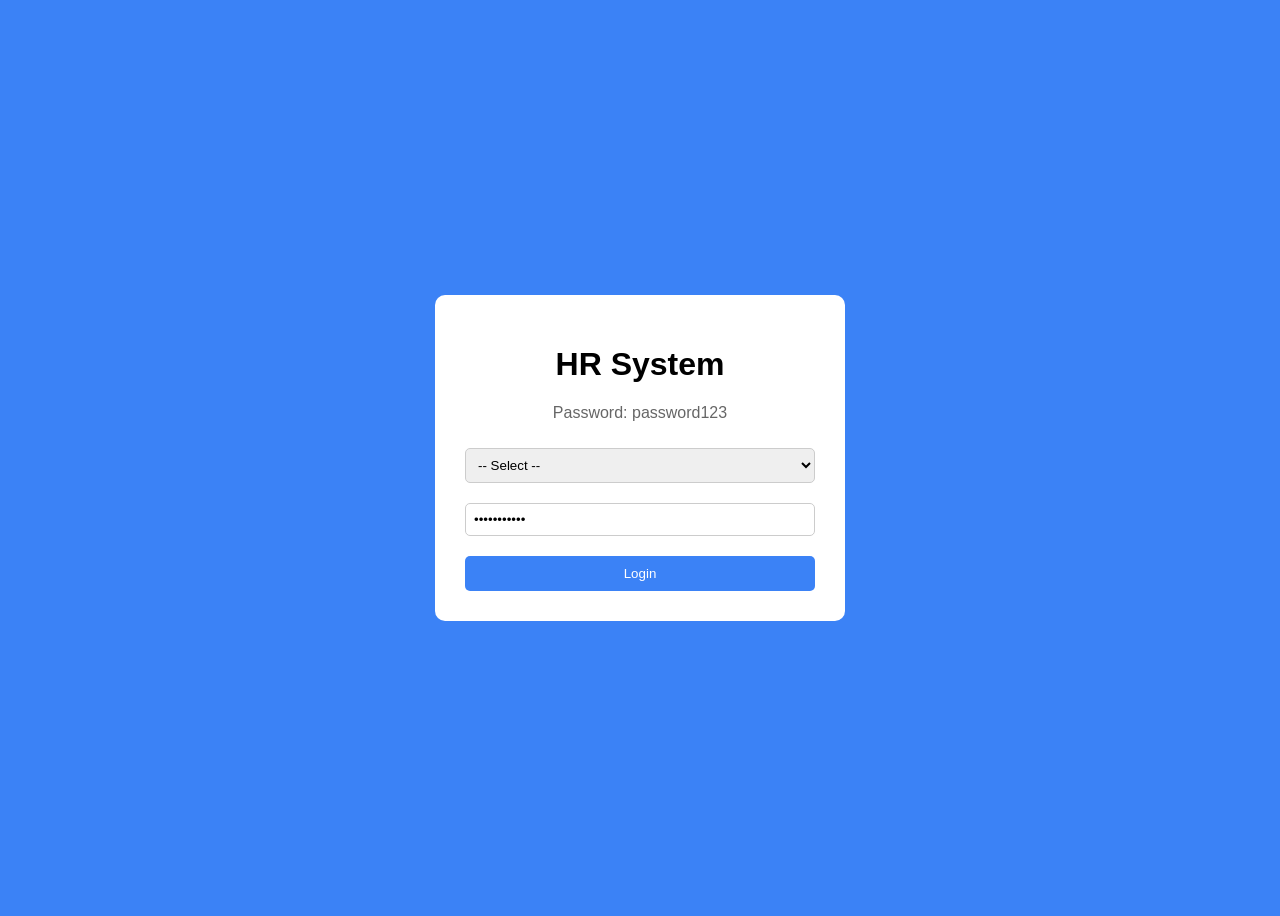
<file: public/simple.html>
<html>
<head>
<title>HR Login</title>
<style>
body { font-family: Arial; background: #3b82f6; display: flex; justify-content: center; align-items: center; min-height: 100vh; }
.box { background: white; padding: 30px; border-radius: 10px; width: 350px; }
h1 { text-align: center; }
input, select { width: 100%; padding: 8px; margin: 10px 0; border: 1px solid #ccc; border-radius: 5px; }
button { width: 100%; padding: 10px; background: #3b82f6; color: white; border: none; border-radius: 5px; cursor: pointer; margin-top: 10px; }
</style>
</head>
<body>

<div class="box">
<h1>HR System</h1>
<p style="text-align: center; color: #666;">Password: password123</p>

<select id="emp">
<option>-- Select --</option>
<option>George Yu</option>
<option>Lizzy Loren Jangao</option>
<option>Karoline San Miguel</option>
<option>Myka Hosmillo</option>
<option>Muhammad Bin Taimur</option>
<option>HR Manager</option>
<option>Eryl Karl Agustin</option>
<option>Aditya Yata</option>
<option>Demir Dumanlar</option>
<option>Ann</option>
<option>Konstantin</option>
</select>

<input type="password" id="pwd" value="password123" placeholder="Password">

<button onclick="go()">Login</button>
</div>

<script>
function go() {
  alert('Login clicked!');
}
</script>

</body>
</html>
</file>
